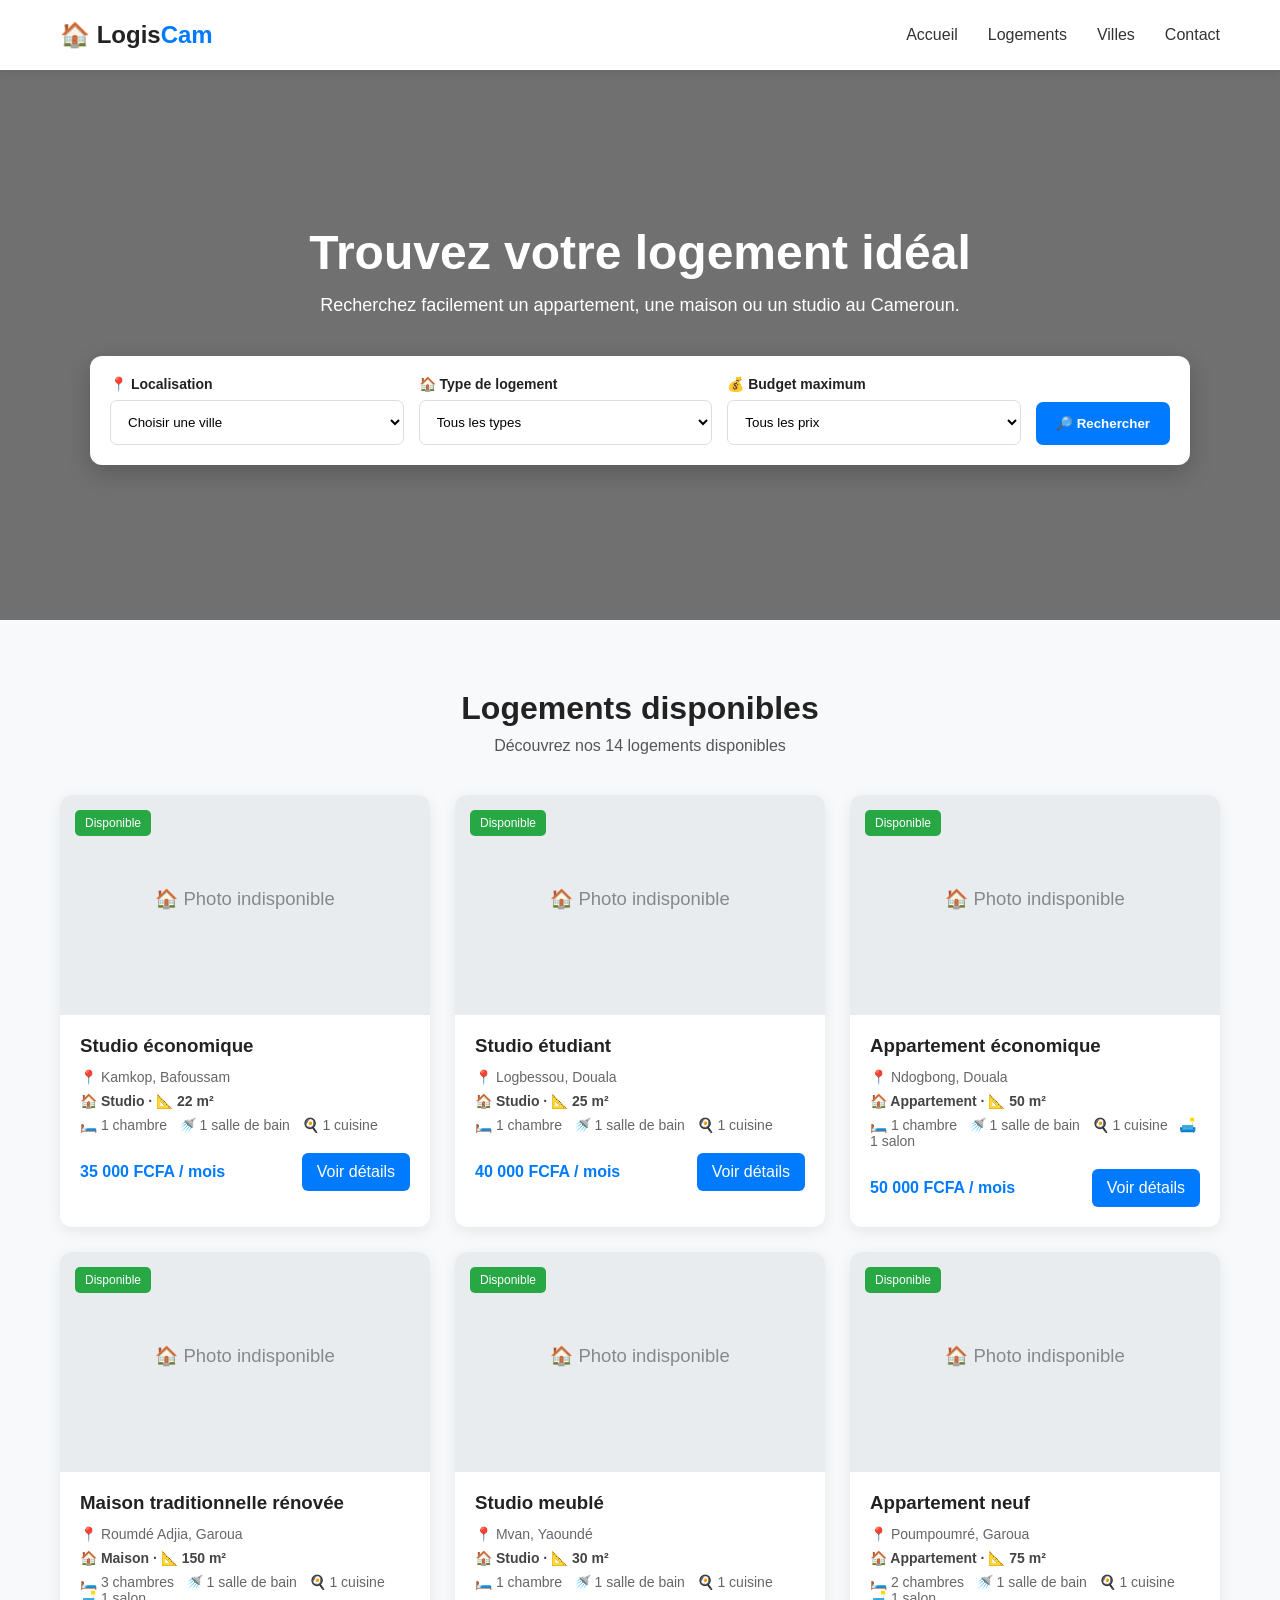
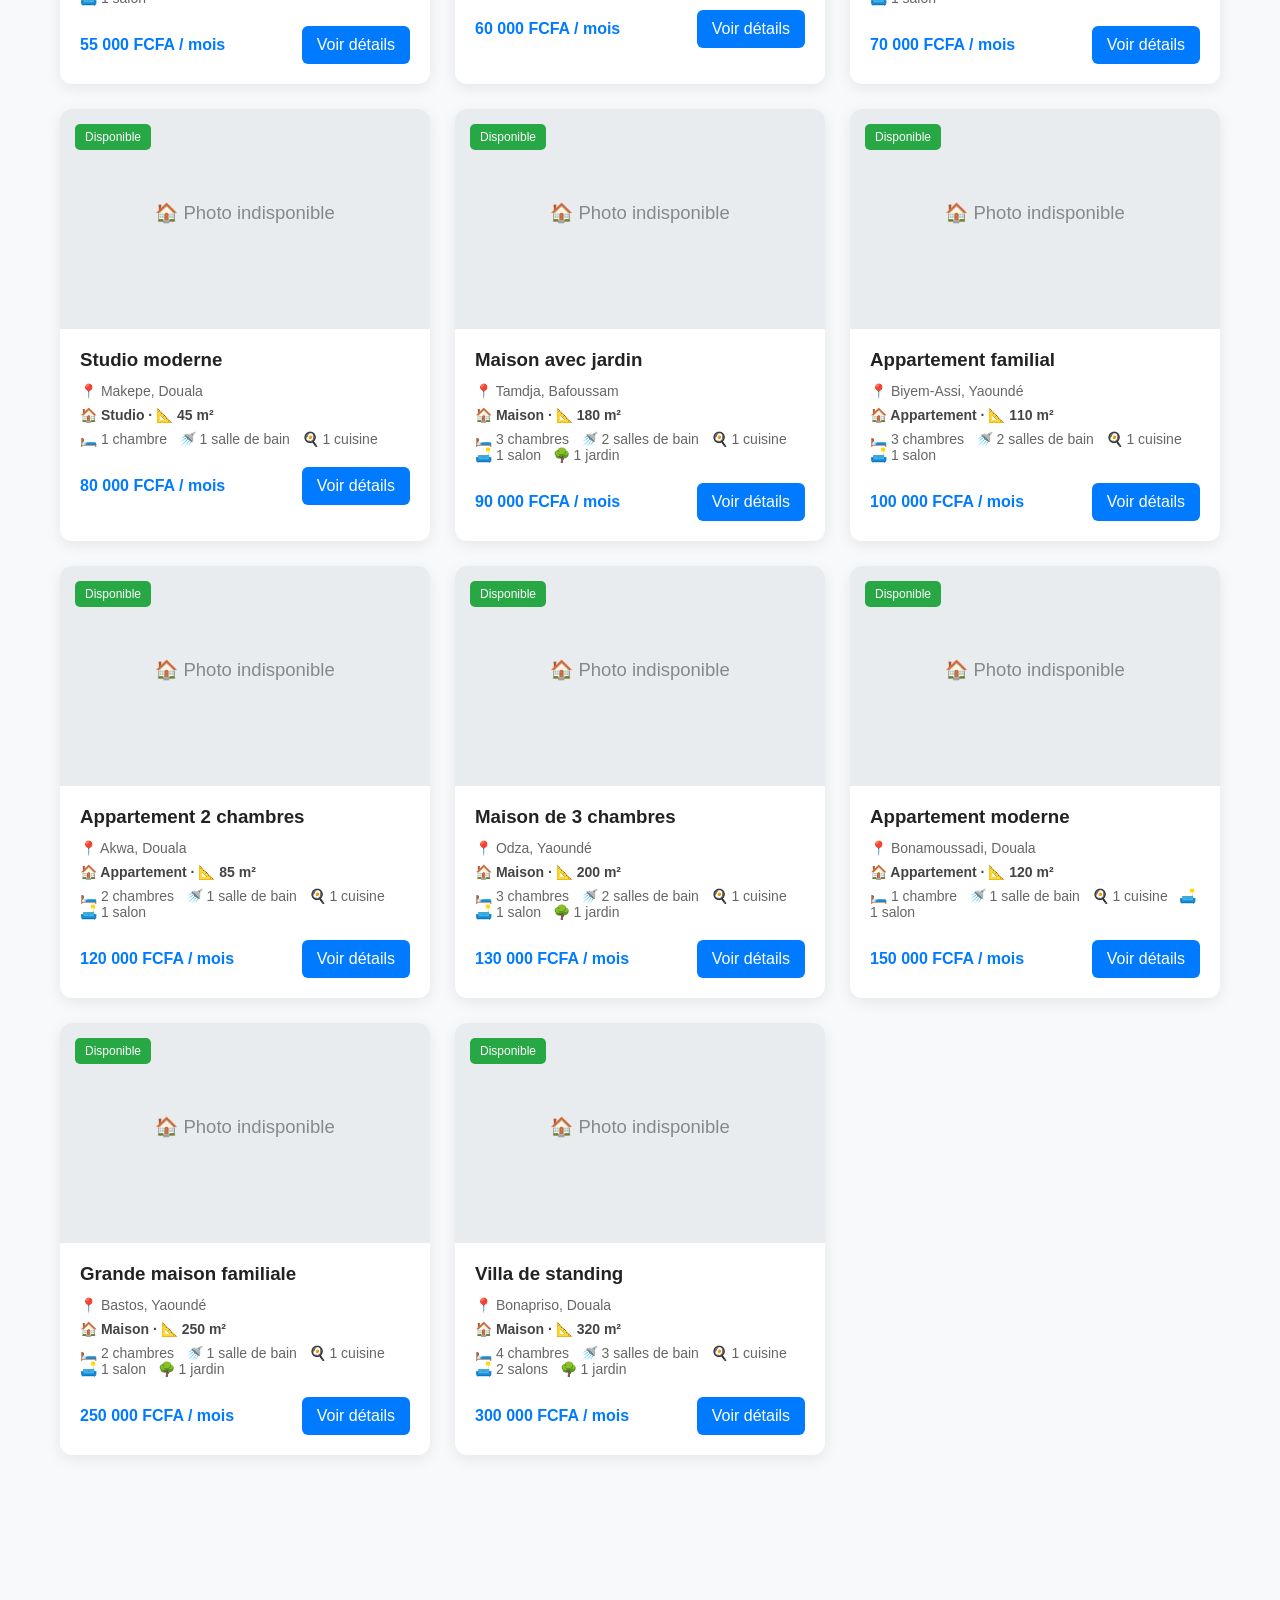
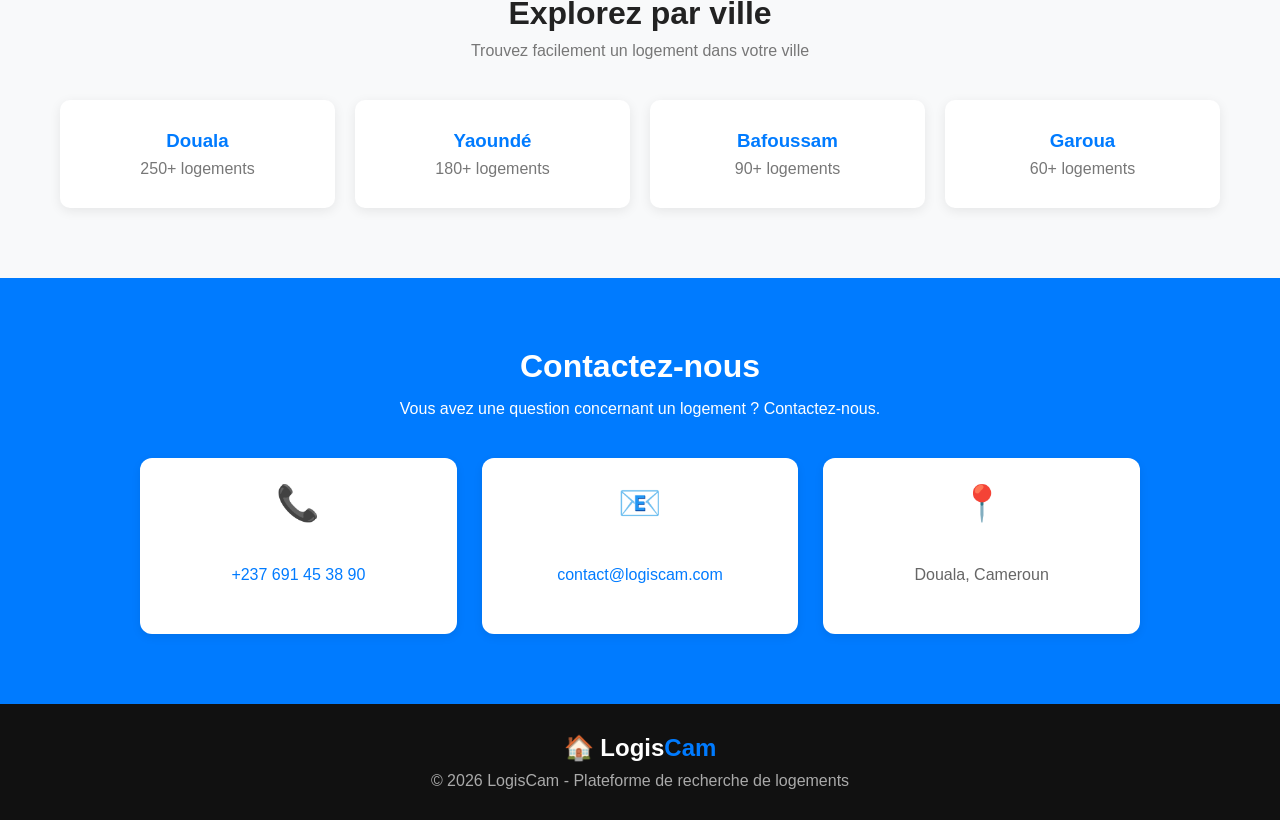
<file: index.html>
<!DOCTYPE html>
<html lang="fr">
<head>
    <meta charset="UTF-8">
    <meta name="viewport" content="width=device-width, initial-scale=1.0">
    <title>LogisCam - Recherche de logements</title>

    <link rel="stylesheet" href="style.css">
</head>

<body>

    <!-- NAVIGATION -->
    <header>
        <nav class="navbar">
            <div class="logo">🏠 Logis<span>Cam</span></div>

            <ul class="nav-links">
                <li><a href="#accueil">Accueil</a></li>
                <li><a href="#logements">Logements</a></li>
                <li><a href="#villes">Villes</a></li>
                <li><a href="#contact">Contact</a></li>
            </ul>

            <button class="menu-btn" onclick="ouvrirMenu()">☰</button>
        </nav>
    </header>
    <section class="hero" id="accueil">
        <div class="hero-content">
            <h1>Trouvez votre logement idéal</h1>
            <p>
                Recherchez facilement un appartement, une maison ou un studio
                au Cameroun.
            </p>
            <div class="search-box">

                <div class="search-field">
                    <label>📍 Localisation</label>
                    <select id="ville">
                        <option value="">Choisir une ville</option>
                        <option value="Douala">Douala</option>
                        <option value="Yaoundé">Yaoundé</option>
                        <option value="Bafoussam">Bafoussam</option>
                        <option value="Garoua">Garoua</option>
                    </select>
                </div>

                <div class="search-field">
                    <label>🏠 Type de logement</label>
                    <select id="type">
                        <option value="">Tous les types</option>
                        <option value="Appartement">Appartement</option>
                        <option value="Studio">Studio</option>
                        <option value="Maison">Maison</option>
                    </select>
                </div>

                <div class="search-field">
                    <label>💰 Budget maximum</label>
                    <select id="prix">
                        <option value="">Tous les prix</option>
                        <option value="50000">50 000 FCFA</option>
                        <option value="100000">100 000 FCFA</option>
                        <option value="150000">150 000 FCFA</option>
                        <option value="200000">200 000 FCFA</option>
                        <option value="300000">300 000 FCFA</option>
                    </select>
                </div>

                <button class="search-btn" onclick="rechercher()">
                    🔎 Rechercher
                </button>

            </div>
        </div>
    </section>
    <section class="logements" id="logements">

        <div class="section-title">
            <h2>Logements disponibles</h2>
            <p id="resultats-info">Chargement des logements...</p>
        </div>

        <div class="cards" id="cards"></div>

    </section>
    <section class="villes" id="villes">

        <div class="section-title">
            <h2>Explorez par ville</h2>
            <p>Trouvez facilement un logement dans votre ville</p>
        </div>

        <div class="ville-container">

            <div class="ville" onclick="choisirVille('Douala')">
                <h3>Douala</h3>
                <p>250+ logements</p>
            </div>

            <div class="ville" onclick="choisirVille('Yaoundé')">
                <h3>Yaoundé</h3>
                <p>180+ logements</p>
            </div>

            <div class="ville" onclick="choisirVille('Bafoussam')">
                <h3>Bafoussam</h3>
                <p>90+ logements</p>
            </div>

            <div class="ville" onclick="choisirVille('Garoua')">
                <h3>Garoua</h3>
                <p>60+ logements</p>
            </div>

        </div>
    </section>
    <section id="contact" class="contact">

    <div class="contact-container">

        <h2>Contactez-nous</h2>

        <p>
            Vous avez une question concernant un logement ?
            Contactez-nous.
        </p>

        <div class="contact-infos">

            <div class="contact-item">
                <span>📞</span>
                <div>
                    <h3>Téléphone</h3>
                    <a href="tel:+237691453890">
                        +237 691 45 38 90
                    </a>
                </div>
            </div>

            <div class="contact-item">
                <span>📧</span>
                <div>
                    <h3>Email</h3>
                    <a href="mailto:contact@logiscam.com">
                        contact@logiscam.com
                    </a>
                </div>
            </div>

            <div class="contact-item">
                <span>📍</span>
                <div>
                    <h3>Adresse</h3>
                    <p>Douala, Cameroun</p>
                </div>
            </div>

        </div>

    </div>

</section>
    <footer>
        <div class="logo">🏠 Logis<span>Cam</span></div>

        <p>
            © 2026 LogisCam - Plateforme de recherche de logements
        </p>
    </footer>


    <script src="logements.js"></script>
    <script src="script.js"></script>

</body>
</html>
</file>
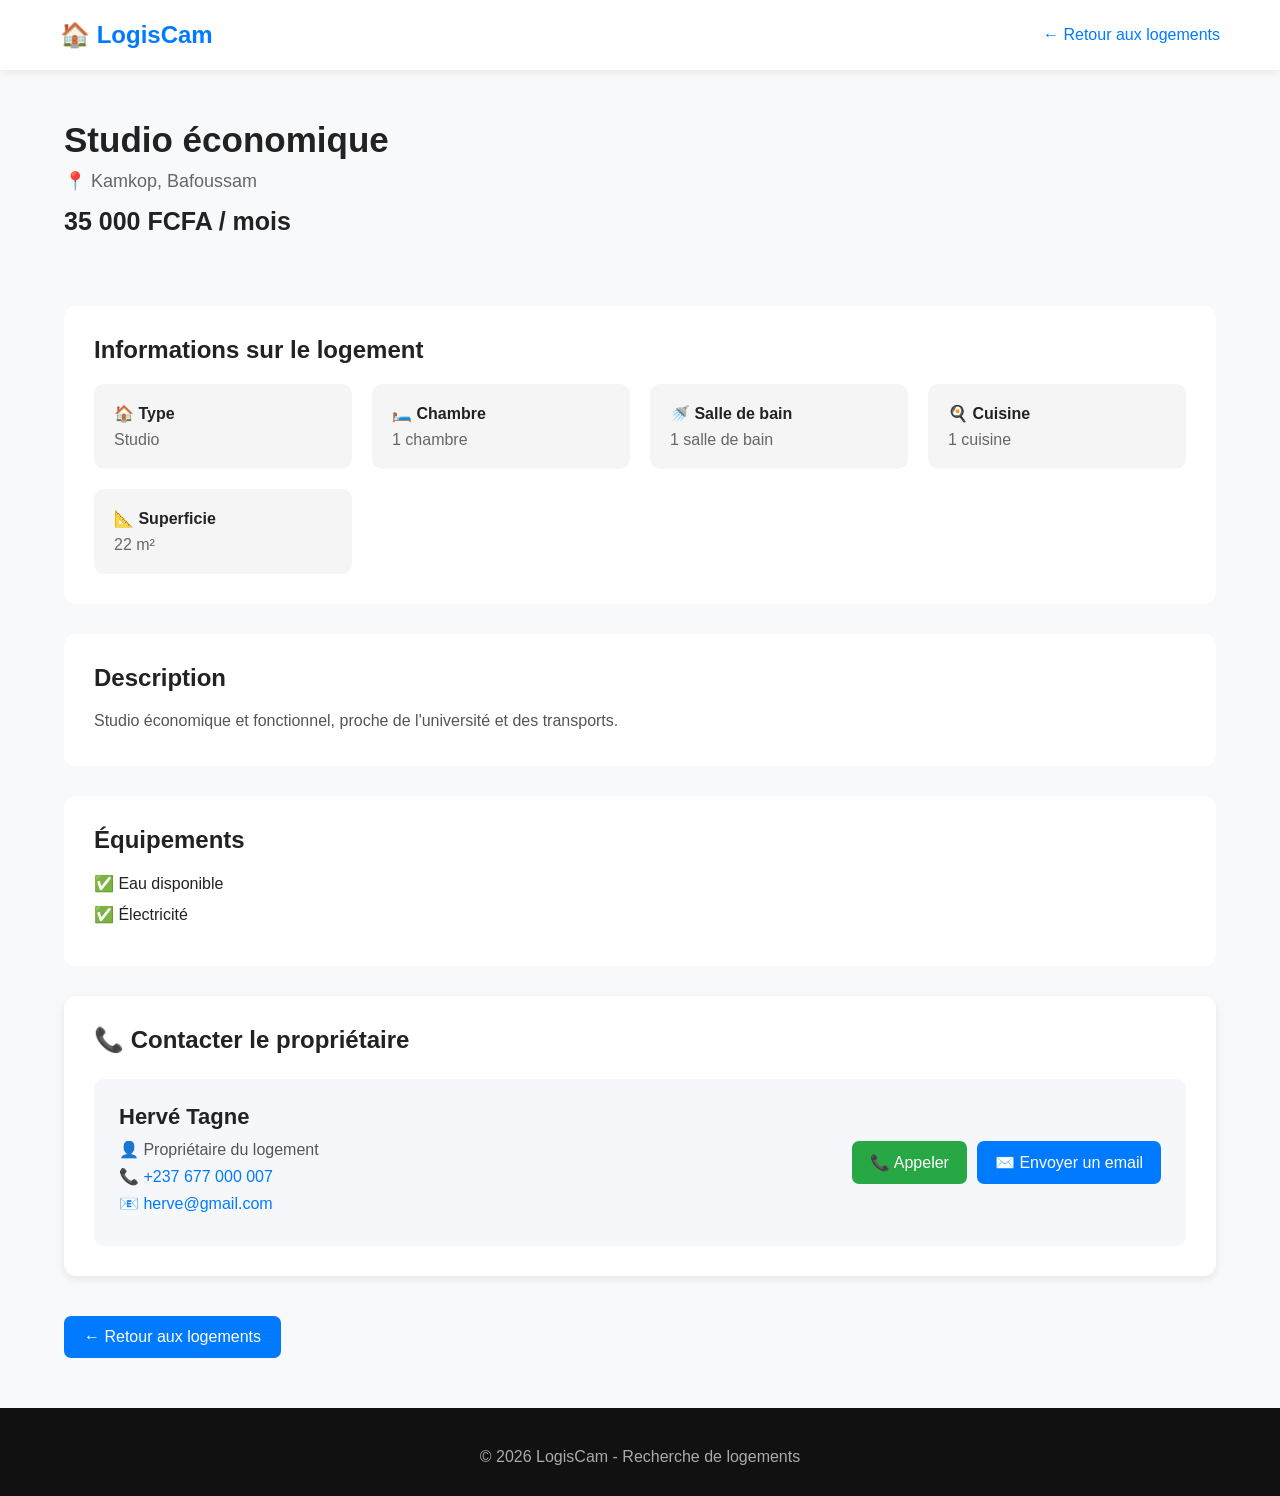
<file: details10.html>
<!DOCTYPE html>
<html lang="fr">
<head>
    <meta charset="UTF-8">
    <meta name="viewport" content="width=device-width, initial-scale=1.0">
    <title>Studio économique - LogisCam</title>
    <link rel="stylesheet" href="style.css">
</head>

<body>

<header>
    <nav class="navbar">
        <div class="logo">
            🏠 <span>LogisCam</span>
        </div>
        <a href="index.html" class="retour">← Retour aux logements</a>
    </nav>
</header>

<main class="details-page">

    <h1>Studio économique</h1>

    <p class="location">📍 Kamkop, Bafoussam</p>

    <p class="price-details">35 000 FCFA / mois</p>

    <section class="galerie">

        <div class="photo">
            <img src="https://images.unsplash.com/photo-1615874959474-d609969a20ed?q=80&w=1160&auto=format&fit=crop&ixlib=rb-4.1.0&ixid=NHwxMjA3fDA%3D" alt="🛋️ Pièce principale" onerror="this.closest('.photo').remove();">
            <p>🛋️ Pièce principale</p>
        </div>

        <div class="photo">
            <img src="https://images.unsplash.com/photo-1507089947368-19c1da9775ae?q=80&w=900&auto=format&fit=crop" alt="🍳 Coin cuisine" onerror="this.closest('.photo').remove();">
            <p>🍳 Coin cuisine</p>
        </div>

        <div class="photo">
            <img src="https://plus.unsplash.com/premium_photo-1733760125000-73fe654c3dec?q=80&w=1171&auto=format&fit=crop&ixlib=rb-4.1.0&ixid=NHwxMjA3fDA%3D" alt="🚿 Douche" onerror="this.closest('.photo').remove();">
            <p>🚿 Douche</p>
        </div>

    </section>

    <section class="informations">

        <h2>Informations sur le logement</h2>

        <div class="infos-grid">

            <div>
                <strong>🏠 Type</strong>
                <p>Studio</p>
            </div>

            <div>
                <strong>🛏️ Chambre</strong>
                <p>1 chambre</p>
            </div>

            <div>
                <strong>🚿 Salle de bain</strong>
                <p>1 salle de bain</p>
            </div>

            <div>
                <strong>🍳 Cuisine</strong>
                <p>1 cuisine</p>
            </div>

            <div>
                <strong>📐 Superficie</strong>
                <p>22 m²</p>
            </div>

        </div>

    </section>

    <section class="description">

        <h2>Description</h2>

        <p>
            Studio économique et fonctionnel, proche de l'université et des transports.
        </p>

    </section>

    <section class="equipements">

        <h2>Équipements</h2>

        <ul>
            <li>✅ Eau disponible</li>
            <li>✅ Électricité</li>
        </ul>

    </section>

    <!-- ================= CONTACT PROPRIETAIRE ================= -->

    <section class="contact-proprietaire">

        <h2>📞 Contacter le propriétaire</h2>

        <div class="proprietaire">

            <div class="proprietaire-info">

                <h3>Hervé Tagne</h3>

                <p>👤 Propriétaire du logement</p>

                <p>
                    📞
                    <a href="tel:+237677000007">+237 677 000 007</a>
                </p>

                <p>
                    📧
                    <a href="mailto:herve@gmail.com">herve@gmail.com</a>
                </p>

            </div>

            <div class="proprietaire-actions">

                <a href="tel:+237677000007" class="btn-appeler">📞 Appeler</a>

                <a href="mailto:herve@gmail.com" class="btn-email">✉️ Envoyer un email</a>

            </div>

        </div>

    </section>

    <a href="index.html" class="retour-btn">← Retour aux logements</a>

</main>

<footer>
    <p>© 2026 LogisCam - Recherche de logements</p>
</footer>

</body>
</html>
</file>
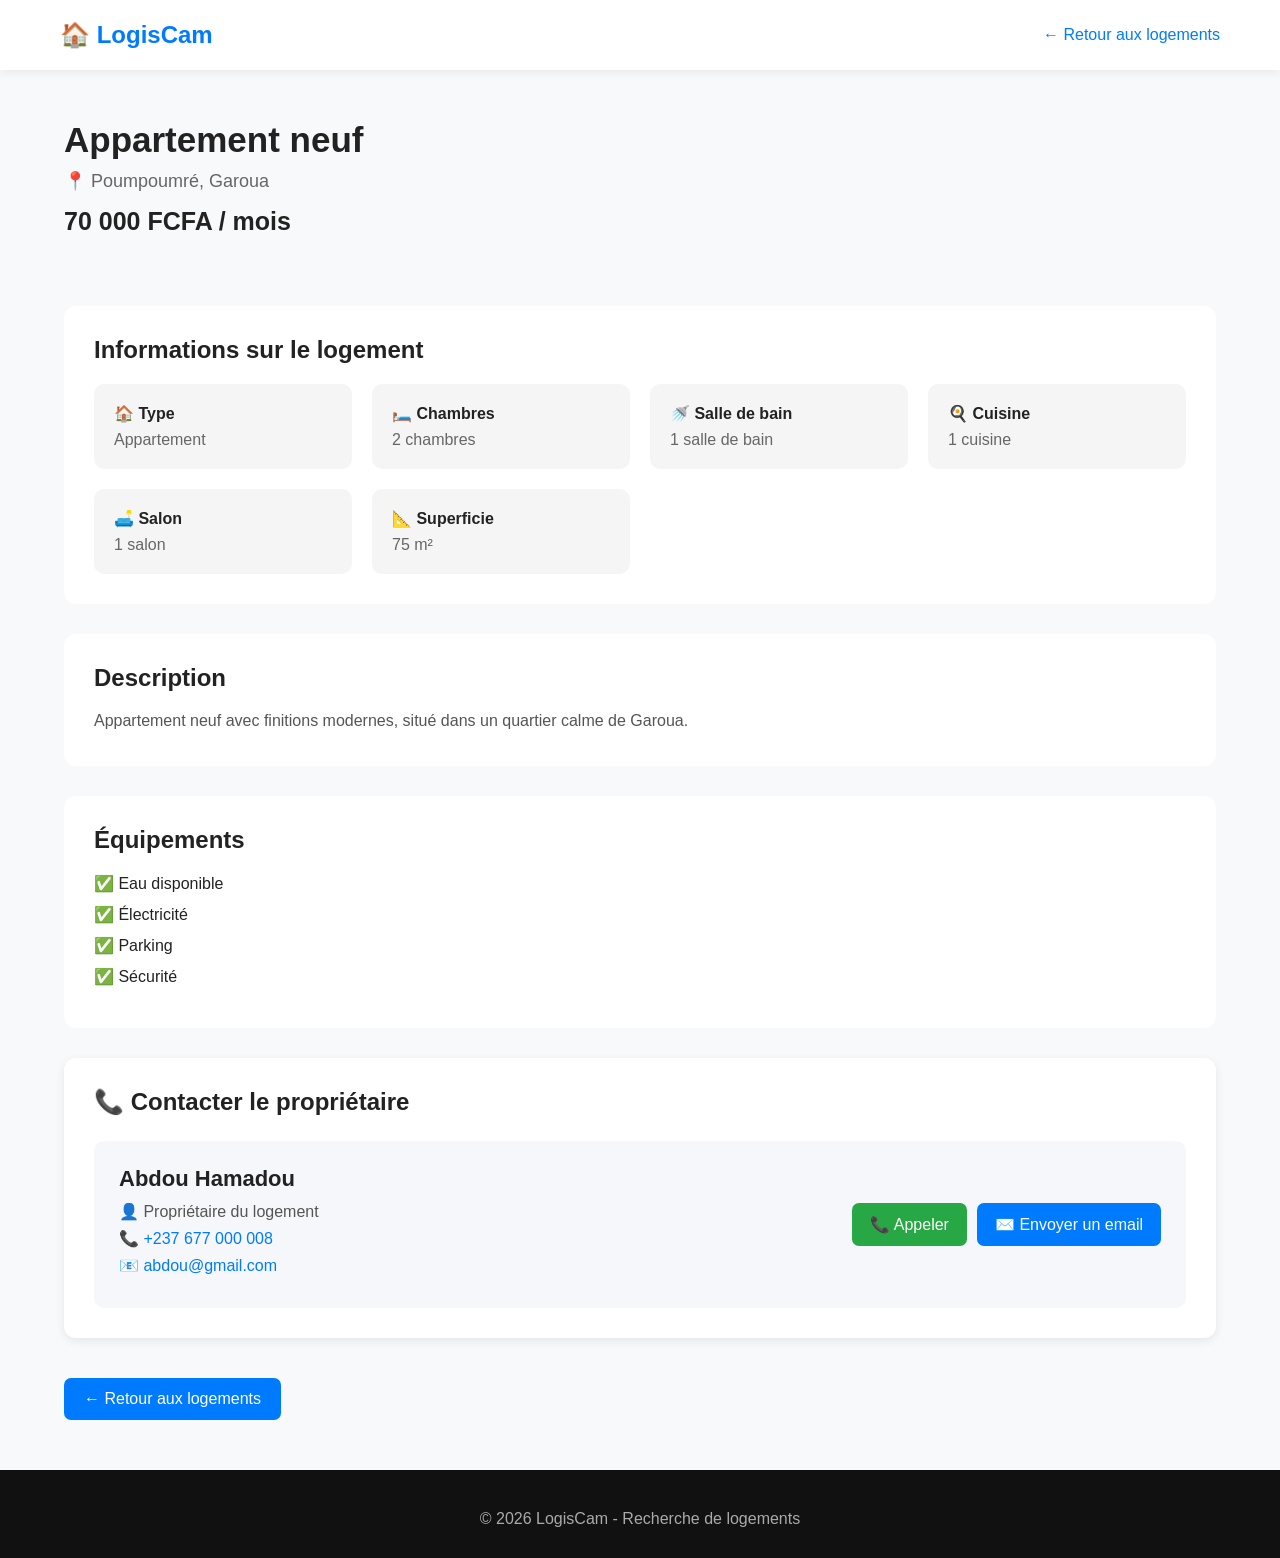
<file: details11.html>
<!DOCTYPE html>
<html lang="fr">
<head>
    <meta charset="UTF-8">
    <meta name="viewport" content="width=device-width, initial-scale=1.0">
    <title>Appartement neuf - LogisCam</title>
    <link rel="stylesheet" href="style.css">
</head>

<body>

<header>
    <nav class="navbar">
        <div class="logo">
            🏠 <span>LogisCam</span>
        </div>
        <a href="index.html" class="retour">← Retour aux logements</a>
    </nav>
</header>

<main class="details-page">

    <h1>Appartement neuf</h1>

    <p class="location">📍 Poumpoumré, Garoua</p>

    <p class="price-details">70 000 FCFA / mois</p>

    <section class="galerie">

        <div class="photo">
            <img src="https://images.unsplash.com/photo-1545324418-cc1a3fa10c00?q=80&w=900&auto=format&fit=crop" alt="🏢 Immeuble" onerror="this.closest('.photo').remove();">
            <p>🏢 Immeuble</p>
        </div>

        <div class="photo">
            <img src="https://images.unsplash.com/photo-1598928506311-c55ded91a20c?q=80&w=900&auto=format&fit=crop" alt="🛋️ Salon" onerror="this.closest('.photo').remove();">
            <p>🛋️ Salon</p>
        </div>

        <div class="photo">
            <img src="https://images.unsplash.com/photo-1556912998-c57cc6b63cd7?q=80&w=900&auto=format&fit=crop" alt="🍳 Cuisine" onerror="this.closest('.photo').remove();">
            <p>🍳 Cuisine</p>
        </div>

        <div class="photo">
            <img src="https://images.unsplash.com/photo-1617098474202-0d0d7f60c56b?q=80&w=1160&auto=format&fit=crop&ixlib=rb-4.1.0&ixid=NHwxMjA3fDA%3D" alt="🛏️ Chambre" onerror="this.closest('.photo').remove();">
            <p>🛏️ Chambre 1</p>
        </div>
        <div class="photo">
            <img src="https://images.unsplash.com/photo-1571508601891-ca5e7a713859?q=80&w=1170&auto=format&fit=crop&ixlib=rb-4.1.0&ixid=NHwxMjA3fDA%3D" alt="🛏️ Chambre" onerror="this.closest('.photo').remove();">
            <p>🛏️ Chambre 2</p>
        </div>
        <div class="photo">
            <img src="https://images.unsplash.com/photo-1696987007764-7f8b85dd3033?q=80&w=1171&auto=format&fit=crop&ixlib=rb-4.1.0&ixid=NHwxMjA3fDA%3D" alt="Salle de bain" onerror="this.closest('.photo').remove();">
            <p>🚿 Salle de bain</p>
        </div>

    </section>

    <section class="informations">

        <h2>Informations sur le logement</h2>

        <div class="infos-grid">

            <div>
                <strong>🏠 Type</strong>
                <p>Appartement</p>
            </div>

            <div>
                <strong>🛏️ Chambres</strong>
                <p>2 chambres</p>
            </div>

            <div>
                <strong>🚿 Salle de bain</strong>
                <p>1 salle de bain</p>
            </div>

            <div>
                <strong>🍳 Cuisine</strong>
                <p>1 cuisine</p>
            </div>

            <div>
                <strong>🛋️ Salon</strong>
                <p>1 salon</p>
            </div>

            <div>
                <strong>📐 Superficie</strong>
                <p>75 m²</p>
            </div>

        </div>

    </section>

    <section class="description">

        <h2>Description</h2>

        <p>
            Appartement neuf avec finitions modernes, situé dans un quartier calme de Garoua.
        </p>

    </section>

    <section class="equipements">

        <h2>Équipements</h2>

        <ul>
            <li>✅ Eau disponible</li>
            <li>✅ Électricité</li>
            <li>✅ Parking</li>
            <li>✅ Sécurité</li>
        </ul>

    </section>

    <!-- ================= CONTACT PROPRIETAIRE ================= -->

    <section class="contact-proprietaire">

        <h2>📞 Contacter le propriétaire</h2>

        <div class="proprietaire">

            <div class="proprietaire-info">

                <h3>Abdou Hamadou</h3>

                <p>👤 Propriétaire du logement</p>

                <p>
                    📞
                    <a href="tel:+237677000008">+237 677 000 008</a>
                </p>

                <p>
                    📧
                    <a href="mailto:abdou@gmail.com">abdou@gmail.com</a>
                </p>

            </div>

            <div class="proprietaire-actions">

                <a href="tel:+237677000008" class="btn-appeler">📞 Appeler</a>

                <a href="mailto:abdou@gmail.com" class="btn-email">✉️ Envoyer un email</a>

            </div>

        </div>

    </section>

    <a href="index.html" class="retour-btn">← Retour aux logements</a>

</main>

<footer>
    <p>© 2026 LogisCam - Recherche de logements</p>
</footer>

</body>
</html>
</file>
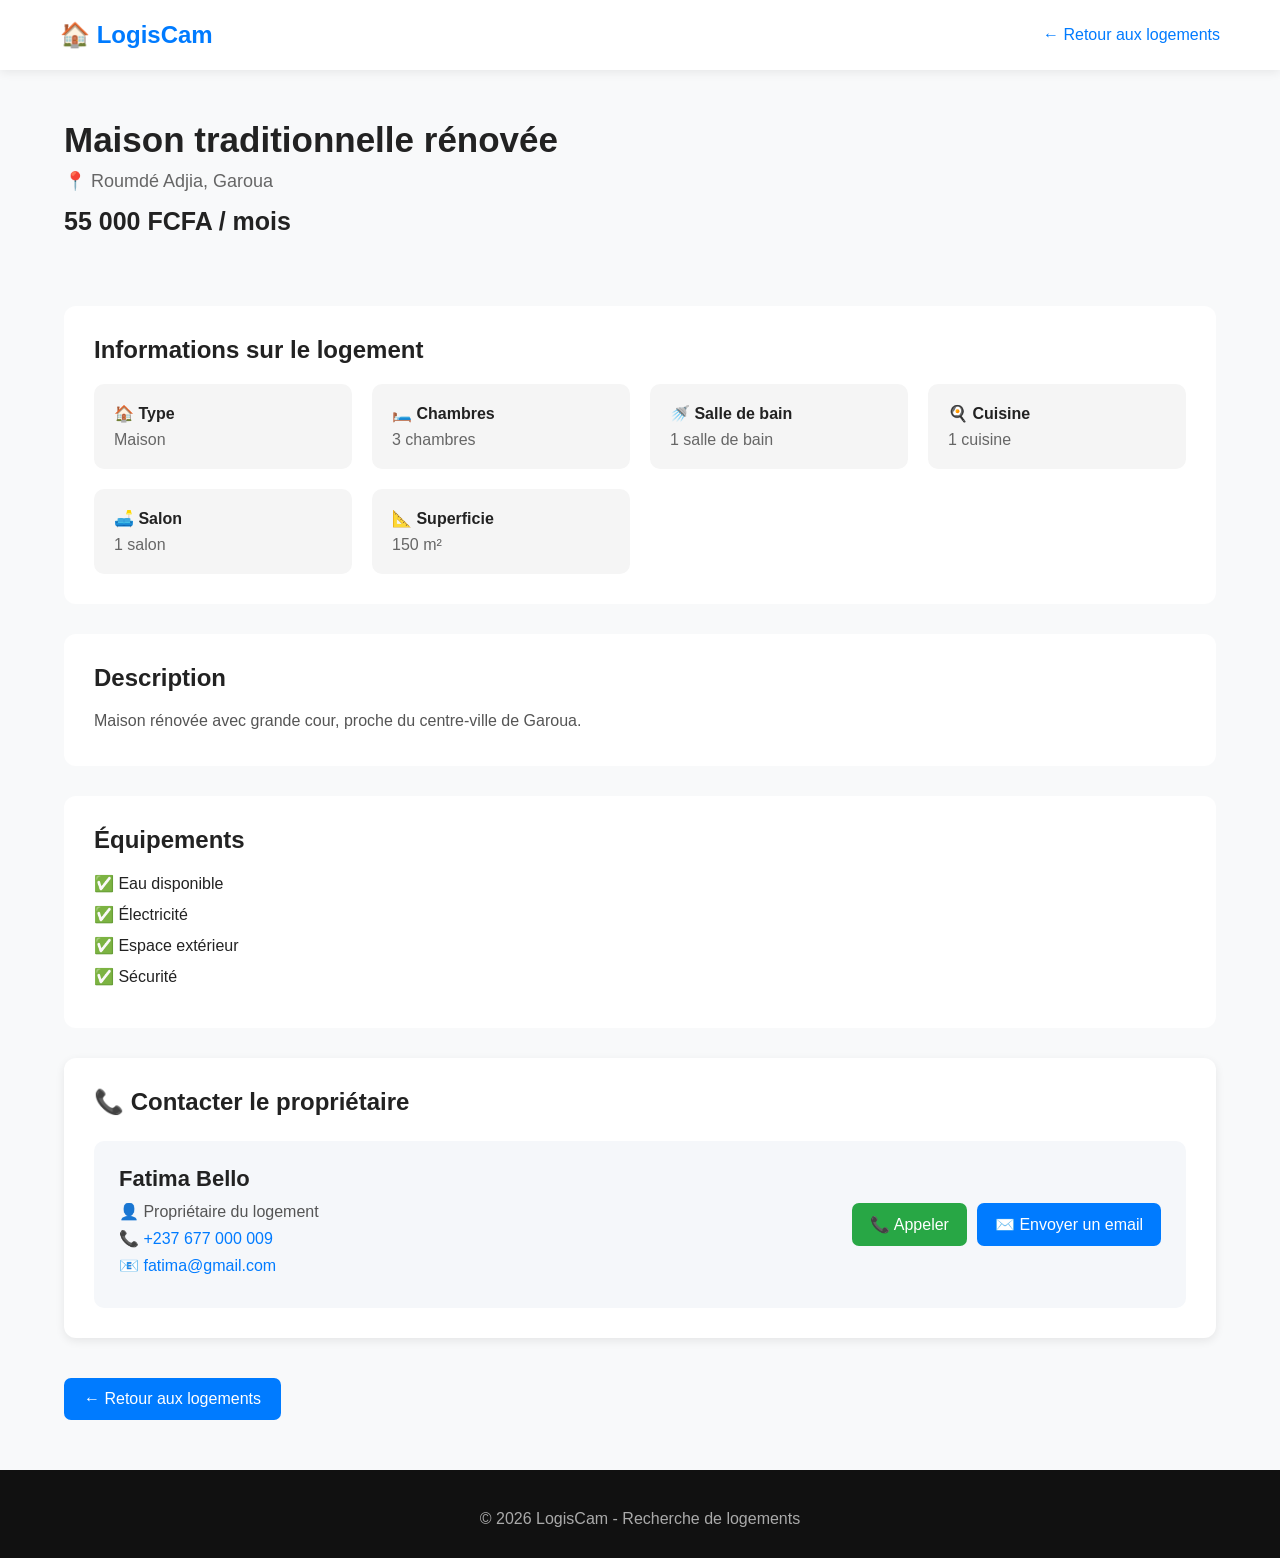
<file: details12.html>
<!DOCTYPE html>
<html lang="fr">
<head>
    <meta charset="UTF-8">
    <meta name="viewport" content="width=device-width, initial-scale=1.0">
    <title>Maison traditionnelle rénovée - LogisCam</title>
    <link rel="stylesheet" href="style.css">
</head>

<body>

<header>
    <nav class="navbar">
        <div class="logo">
            🏠 <span>LogisCam</span>
        </div>
        <a href="index.html" class="retour">← Retour aux logements</a>
    </nav>
</header>

<main class="details-page">

    <h1>Maison traditionnelle rénovée</h1>

    <p class="location">📍 Roumdé Adjia, Garoua</p>

    <p class="price-details">55 000 FCFA / mois</p>

    <section class="galerie">

        <div class="photo">
            <img src="https://images.unsplash.com/photo-1568605114967-8130f3a36994?q=80&w=900&auto=format&fit=crop" alt="🏡 Façade de la maison" onerror="this.closest('.photo').remove();">
            <p>🏡 Façade de la maison</p>
        </div>

        <div class="photo">
            <img src="https://images.unsplash.com/photo-1585320806297-9794b3e4eeae?q=80&w=900&auto=format&fit=crop" alt="🌿 Cour" onerror="this.closest('.photo').remove();">
            <p>🌿 Cour</p>
        </div>

        <div class="photo">
            <img src="https://plus.unsplash.com/premium_photo-1661963216497-e51e1ee237b6?q=80&w=1074&auto=format&fit=crop&ixlib=rb-4.1.0&ixid=NHwxMjA3fDA%3D" alt="🛋️ Salon" onerror="this.closest('.photo').remove();">
            <p>🛋️ Salon</p>
        </div>

        <div class="photo">
            <img src="https://images.unsplash.com/photo-1583845112239-97ef1341b271?w=1000&auto=format&fit=crop&q=60&ixlib=rb-4.1.0&ixid=NHwxMjA3fDA%3D" alt="🍳 Cuisine" onerror="this.closest('.photo').remove();">
            <p>🍳 Cuisine</p>
        </div>

        <div class="photo">
            <img src="https://plus.unsplash.com/premium_photo-1661884238187-1c274b3c3413?w=1000&auto=format&fit=crop&q=60&ixlib=rb-4.1.0&ixid=NHwxMjA3fDA%3D" alt="🛏️ Chambre" onerror="this.closest('.photo').remove();">
            <p>🛏️ Chambre 1</p>
        </div>
        <div class="photo">
            <img src="https://plus.unsplash.com/premium_photo-1661876306620-f2f2989f8f8b?q=80&w=1084&auto=format&fit=crop&ixlib=rb-4.1.0&ixid=NHwxMjA3fDA%3D" alt="🛏️ Chambre" onerror="this.closest('.photo').remove();">
            <p>🛏️ Chambre 2</p>
        </div>
        <div class="photo">
            <img src="https://plus.unsplash.com/premium_photo-1661874810454-4405e764b706?q=80&w=1223&auto=format&fit=crop&ixlib=rb-4.1.0&ixid=NHwxMjA3fDA%3D" alt="🛏️ Chambre" onerror="this.closest('.photo').remove();">
            <p>🛏️ Chambre 3</p>
        </div>
        <div class="photo">
            <img src="https://images.unsplash.com/photo-1723258339959-61093d7d86d3?q=80&w=1170&auto=format&fit=crop&ixlib=rb-4.1.0&ixid=NHwxMjA3fDA%3D" alt="Salle de bain" onerror="this.closest('.photo').remove();">
            <p>🚿 Douche</p>
        </div>

    </section>

    <section class="informations">

        <h2>Informations sur le logement</h2>

        <div class="infos-grid">

            <div>
                <strong>🏠 Type</strong>
                <p>Maison</p>
            </div>

            <div>
                <strong>🛏️ Chambres</strong>
                <p>3 chambres</p>
            </div>

            <div>
                <strong>🚿 Salle de bain</strong>
                <p>1 salle de bain</p>
            </div>

            <div>
                <strong>🍳 Cuisine</strong>
                <p>1 cuisine</p>
            </div>

            <div>
                <strong>🛋️ Salon</strong>
                <p>1 salon</p>
            </div>

            <div>
                <strong>📐 Superficie</strong>
                <p>150 m²</p>
            </div>

        </div>

    </section>

    <section class="description">

        <h2>Description</h2>

        <p>
            Maison rénovée avec grande cour, proche du centre-ville de Garoua.
        </p>

    </section>

    <section class="equipements">

        <h2>Équipements</h2>

        <ul>
            <li>✅ Eau disponible</li>
            <li>✅ Électricité</li>
            <li>✅ Espace extérieur</li>
            <li>✅ Sécurité</li>
        </ul>

    </section>

    <!-- ================= CONTACT PROPRIETAIRE ================= -->

    <section class="contact-proprietaire">

        <h2>📞 Contacter le propriétaire</h2>

        <div class="proprietaire">

            <div class="proprietaire-info">

                <h3>Fatima Bello</h3>

                <p>👤 Propriétaire du logement</p>

                <p>
                    📞
                    <a href="tel:+237677000009">+237 677 000 009</a>
                </p>

                <p>
                    📧
                    <a href="mailto:fatima@gmail.com">fatima@gmail.com</a>
                </p>

            </div>

            <div class="proprietaire-actions">

                <a href="tel:+237677000009" class="btn-appeler">📞 Appeler</a>

                <a href="mailto:fatima@gmail.com" class="btn-email">✉️ Envoyer un email</a>

            </div>

        </div>

    </section>

    <a href="index.html" class="retour-btn">← Retour aux logements</a>

</main>

<footer>
    <p>© 2026 LogisCam - Recherche de logements</p>
</footer>

</body>
</html>
</file>
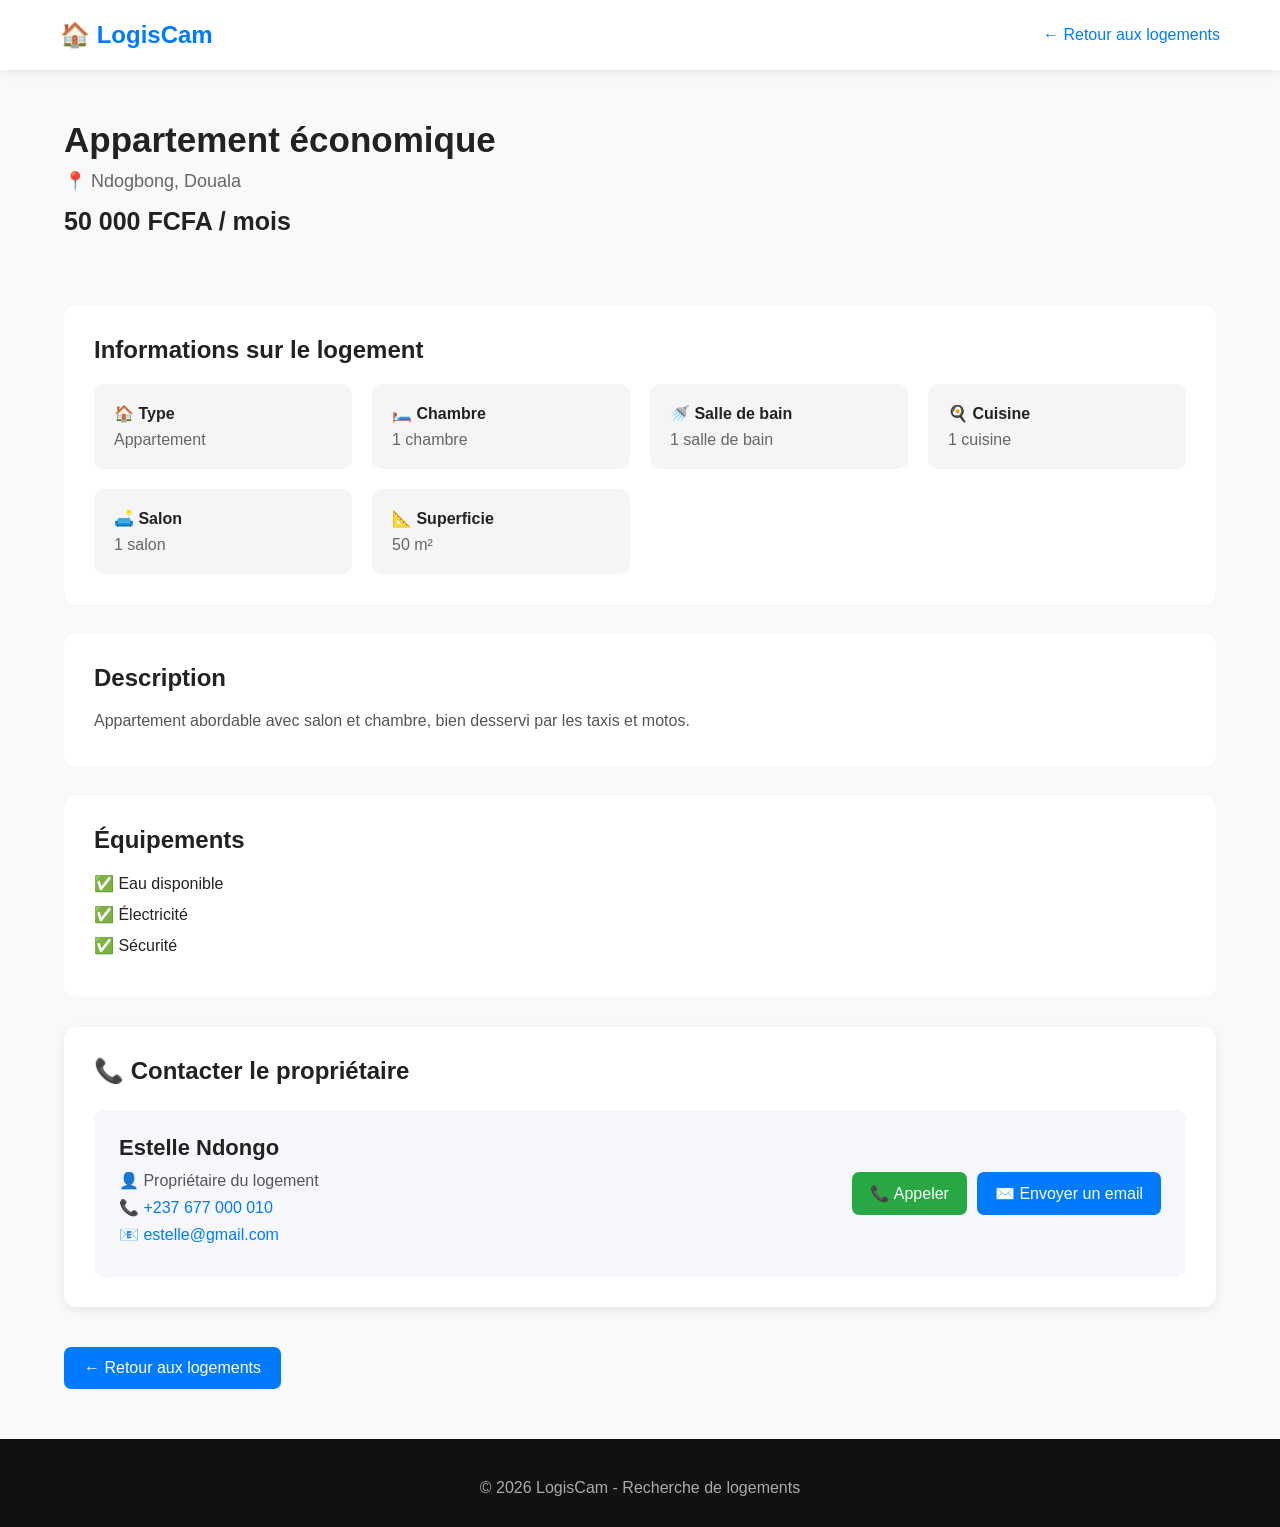
<file: details13.html>
<!DOCTYPE html>
<html lang="fr">
<head>
    <meta charset="UTF-8">
    <meta name="viewport" content="width=device-width, initial-scale=1.0">
    <title>Appartement économique - LogisCam</title>
    <link rel="stylesheet" href="style.css">
</head>

<body>

<header>
    <nav class="navbar">
        <div class="logo">
            🏠 <span>LogisCam</span>
        </div>
        <a href="index.html" class="retour">← Retour aux logements</a>
    </nav>
</header>

<main class="details-page">

    <h1>Appartement économique</h1>

    <p class="location">📍 Ndogbong, Douala</p>

    <p class="price-details">50 000 FCFA / mois</p>

    <section class="galerie">

        <div class="photo">
            <img src="https://images.unsplash.com/photo-1505691938895-1758d7feb511?q=80&w=900&auto=format&fit=crop" alt="🛋️ Salon" onerror="this.closest('.photo').remove();">
            <p>🛋️ Salon</p>
        </div>

        <div class="photo">
            <img src="https://images.unsplash.com/photo-1600489000022-c2086d79f9d4?q=80&w=900&auto=format&fit=crop" alt="🍳 Cuisine" onerror="this.closest('.photo').remove();">
            <p>🍳 Cuisine</p>
        </div>

        <div class="photo">
            <img src="https://images.unsplash.com/photo-1560185127-6ed189bf02f4?q=80&w=900&auto=format&fit=crop" alt="🛏️ Chambre" onerror="this.closest('.photo').remove();">
            <p>🛏️ Chambre</p>
        </div>

    </section>

    <section class="informations">

        <h2>Informations sur le logement</h2>

        <div class="infos-grid">

            <div>
                <strong>🏠 Type</strong>
                <p>Appartement</p>
            </div>

            <div>
                <strong>🛏️ Chambre</strong>
                <p>1 chambre</p>
            </div>

            <div>
                <strong>🚿 Salle de bain</strong>
                <p>1 salle de bain</p>
            </div>

            <div>
                <strong>🍳 Cuisine</strong>
                <p>1 cuisine</p>
            </div>

            <div>
                <strong>🛋️ Salon</strong>
                <p>1 salon</p>
            </div>

            <div>
                <strong>📐 Superficie</strong>
                <p>50 m²</p>
            </div>

        </div>

    </section>

    <section class="description">

        <h2>Description</h2>

        <p>
            Appartement abordable avec salon et chambre, bien desservi par les taxis et motos.
        </p>

    </section>

    <section class="equipements">

        <h2>Équipements</h2>

        <ul>
            <li>✅ Eau disponible</li>
            <li>✅ Électricité</li>
            <li>✅ Sécurité</li>
        </ul>

    </section>

    <!-- ================= CONTACT PROPRIETAIRE ================= -->

    <section class="contact-proprietaire">

        <h2>📞 Contacter le propriétaire</h2>

        <div class="proprietaire">

            <div class="proprietaire-info">

                <h3>Estelle Ndongo</h3>

                <p>👤 Propriétaire du logement</p>

                <p>
                    📞
                    <a href="tel:+237677000010">+237 677 000 010</a>
                </p>

                <p>
                    📧
                    <a href="mailto:estelle@gmail.com">estelle@gmail.com</a>
                </p>

            </div>

            <div class="proprietaire-actions">

                <a href="tel:+237677000010" class="btn-appeler">📞 Appeler</a>

                <a href="mailto:estelle@gmail.com" class="btn-email">✉️ Envoyer un email</a>

            </div>

        </div>

    </section>

    <a href="index.html" class="retour-btn">← Retour aux logements</a>

</main>

<footer>
    <p>© 2026 LogisCam - Recherche de logements</p>
</footer>

</body>
</html>
</file>
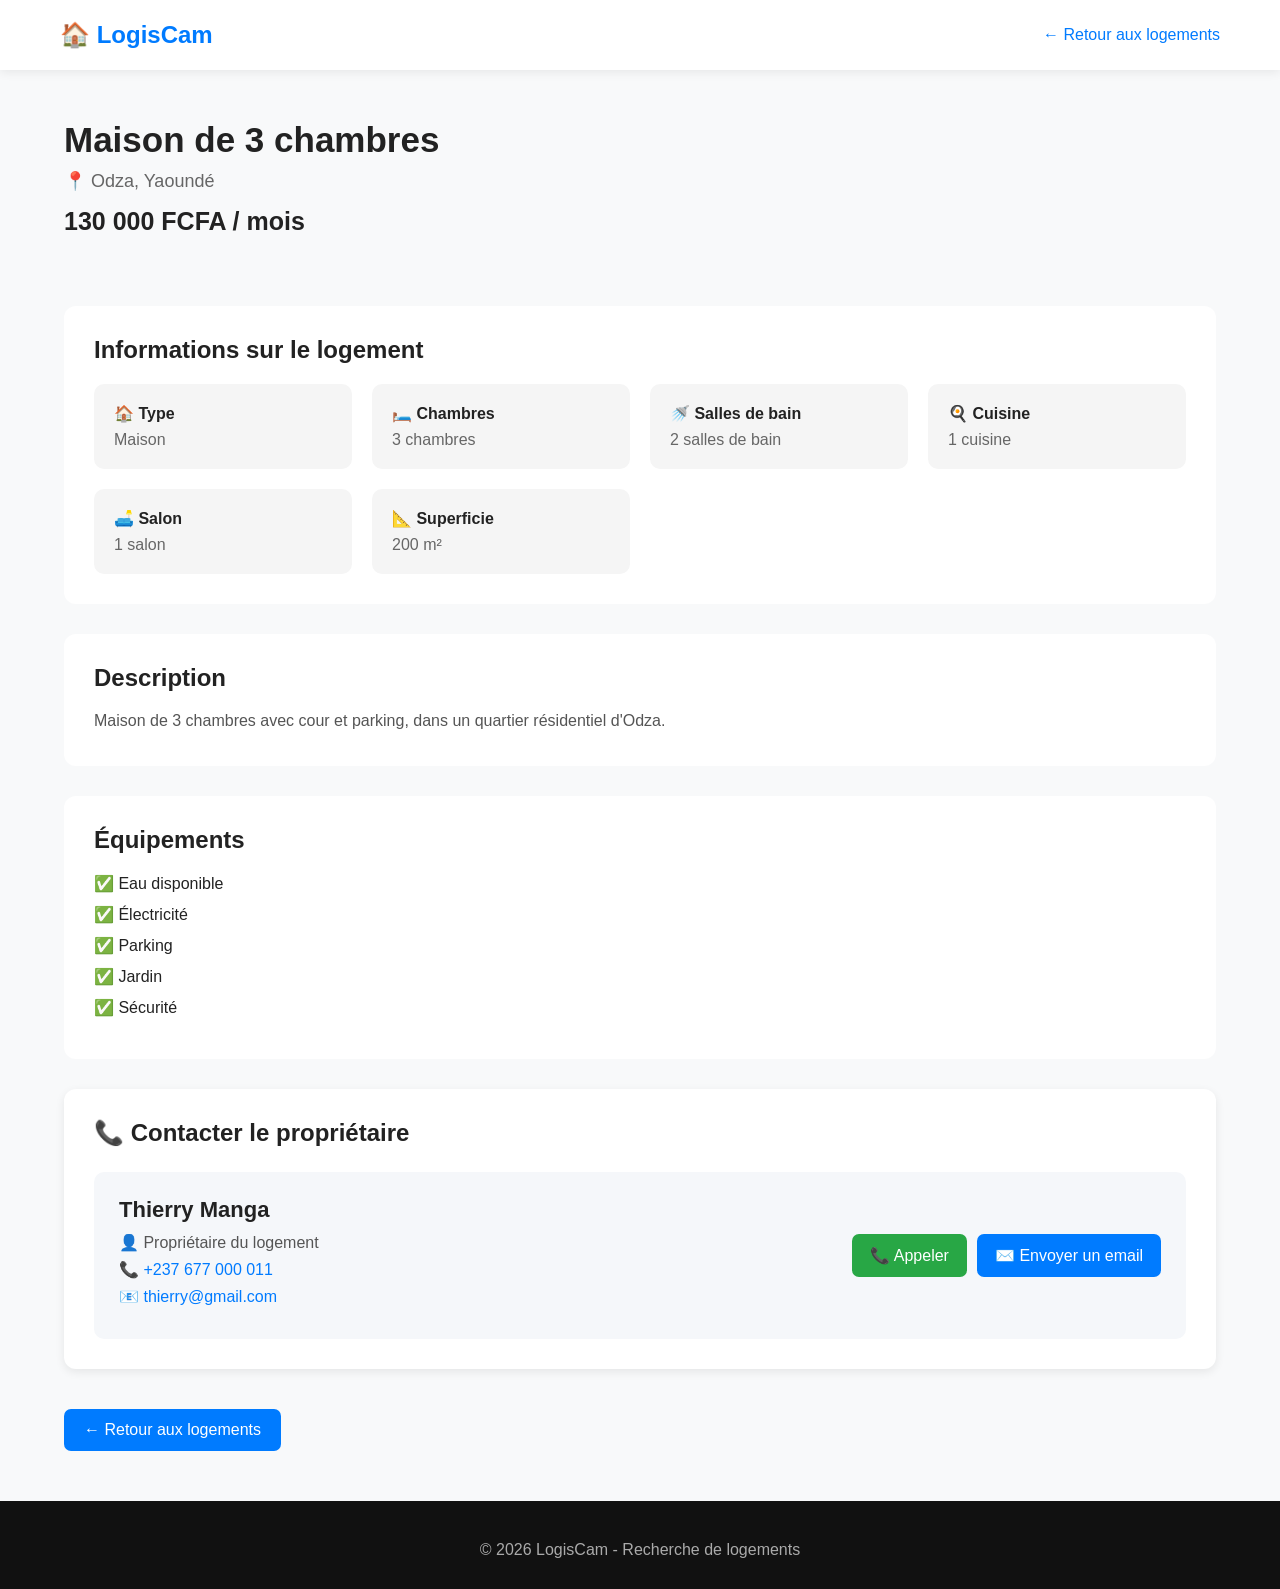
<file: details14.html>
<!DOCTYPE html>
<html lang="fr">
<head>
    <meta charset="UTF-8">
    <meta name="viewport" content="width=device-width, initial-scale=1.0">
    <title>Maison de 3 chambres - LogisCam</title>
    <link rel="stylesheet" href="style.css">
</head>

<body>

<header>
    <nav class="navbar">
        <div class="logo">
            🏠 <span>LogisCam</span>
        </div>
        <a href="index.html" class="retour">← Retour aux logements</a>
    </nav>
</header>

<main class="details-page">

    <h1>Maison de 3 chambres</h1>

    <p class="location">📍 Odza, Yaoundé</p>

    <p class="price-details">130 000 FCFA / mois</p>

    <section class="galerie">

        <div class="photo">
            <img src="https://images.unsplash.com/photo-1570129477492-45c003edd2be?q=80&w=900&auto=format&fit=crop" alt="🏡 Façade de la maison" onerror="this.closest('.photo').remove();">
            <p>🏡 Façade de la maison</p>
        </div>

        <div class="photo">
            <img src="https://images.unsplash.com/photo-1600573472550-8090b5e0745e?q=80&w=900&auto=format&fit=crop" alt="🌿 Cour et parking" onerror="this.closest('.photo').remove();">
            <p>🌿 Cour et parking</p>
        </div>

        <div class="photo">
            <img src="https://images.unsplash.com/photo-1616486338812-3dadae4b4ace?q=80&w=900&auto=format&fit=crop" alt="🛋️ Salon" onerror="this.closest('.photo').remove();">
            <p>🛋️ Salon</p>
        </div>

        <div class="photo">
            <img src="https://images.unsplash.com/photo-1600210492486-724fe5c67fb0?q=80&w=900&auto=format&fit=crop" alt="🛏️ Intérieur" onerror="this.closest('.photo').remove();">
            <p>🛏️ Intérieur</p>
        </div>
        <div class="photo">
            <img src="https://images.unsplash.com/photo-1766928210452-2470f91bae26?q=80&w=1032&auto=format&fit=crop&ixlib=rb-4.1.0&ixid=NHwxMjA3fDA%3D" alt="🛏️ Chambre" onerror="this.closest('.photo').remove();">
            <p>🛏️ Chambre 1</p>
        </div>
        <div class="photo">
            <img src="https://images.unsplash.com/photo-1653974124164-a7addbad7678?q=80&w=1032&auto=format&fit=crop&ixlib=rb-4.1.0&ixid=NHwxMjA3fDA%3D" alt="🛏️ Chambre" onerror="this.closest('.photo').remove();">
            <p>🛏️ Chambre 2</p>
        </div>
        <div class="photo">
            <img src="https://plus.unsplash.com/premium_photo-1746471641309-eb67bd7533bf?q=80&w=1032&auto=format&fit=crop&ixlib=rb-4.1.0&ixid=NHwxMjA3fDA%3D" alt="🛏️ Chambre" onerror="this.closest('.photo').remove();">
            <p>🛏️ Chambre 3</p>
        </div>
        <div class="photo">
            <img src="https://plus.unsplash.com/premium_photo-1733514432878-6b37d15df62a?q=80&w=1171&auto=format&fit=crop&ixlib=rb-4.1.0&ixid=NHwxMjA3fDA%3D" alt="Salle de bain" onerror="this.closest('.photo').remove();">
            <p>🚿 Douche 1</p>
        </div>
        <div class="photo">
            <img src="https://images.unsplash.com/photo-1771372012124-f7696f374a5a?q=80&w=1170&auto=format&fit=crop&ixlib=rb-4.1.0&ixid=NHwxMjA3fDA%3D" alt="Salle de bain" onerror="this.closest('.photo').remove();">
            <p>🚿 Douche 2</p>
        </div>


    </section>

    <section class="informations">

        <h2>Informations sur le logement</h2>

        <div class="infos-grid">

            <div>
                <strong>🏠 Type</strong>
                <p>Maison</p>
            </div>

            <div>
                <strong>🛏️ Chambres</strong>
                <p>3 chambres</p>
            </div>

            <div>
                <strong>🚿 Salles de bain</strong>
                <p>2 salles de bain</p>
            </div>

            <div>
                <strong>🍳 Cuisine</strong>
                <p>1 cuisine</p>
            </div>

            <div>
                <strong>🛋️ Salon</strong>
                <p>1 salon</p>
            </div>

            <div>
                <strong>📐 Superficie</strong>
                <p>200 m²</p>
            </div>

        </div>

    </section>

    <section class="description">

        <h2>Description</h2>

        <p>
            Maison de 3 chambres avec cour et parking, dans un quartier résidentiel d'Odza.
        </p>

    </section>

    <section class="equipements">

        <h2>Équipements</h2>

        <ul>
            <li>✅ Eau disponible</li>
            <li>✅ Électricité</li>
            <li>✅ Parking</li>
            <li>✅ Jardin</li>
            <li>✅ Sécurité</li>
        </ul>

    </section>

    <!-- ================= CONTACT PROPRIETAIRE ================= -->

    <section class="contact-proprietaire">

        <h2>📞 Contacter le propriétaire</h2>

        <div class="proprietaire">

            <div class="proprietaire-info">

                <h3>Thierry Manga</h3>

                <p>👤 Propriétaire du logement</p>

                <p>
                    📞
                    <a href="tel:+237677000011">+237 677 000 011</a>
                </p>

                <p>
                    📧
                    <a href="mailto:thierry@gmail.com">thierry@gmail.com</a>
                </p>

            </div>

            <div class="proprietaire-actions">

                <a href="tel:+237677000011" class="btn-appeler">📞 Appeler</a>

                <a href="mailto:thierry@gmail.com" class="btn-email">✉️ Envoyer un email</a>

            </div>

        </div>

    </section>

    <a href="index.html" class="retour-btn">← Retour aux logements</a>

</main>

<footer>
    <p>© 2026 LogisCam - Recherche de logements</p>
</footer>

</body>
</html>
</file>
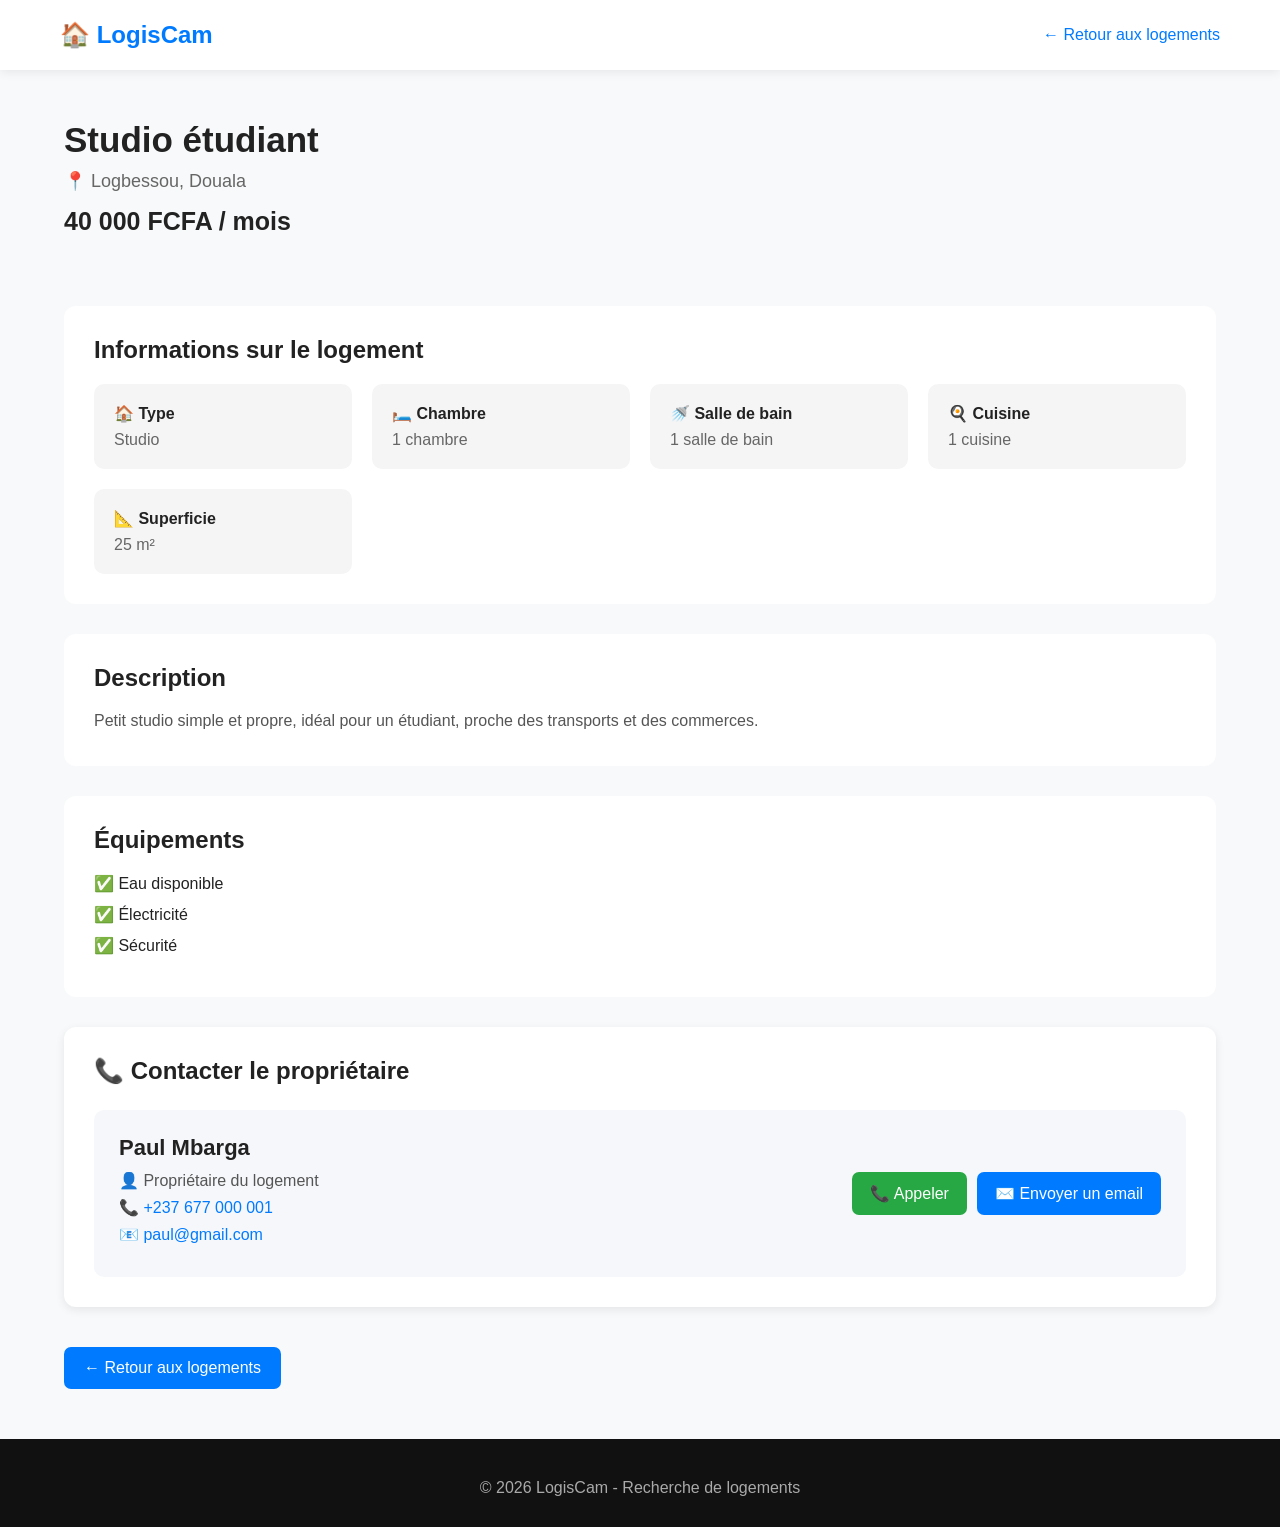
<file: details4.html>
<!DOCTYPE html>
<html lang="fr">
<head>
    <meta charset="UTF-8">
    <meta name="viewport" content="width=device-width, initial-scale=1.0">
    <title>Studio étudiant - LogisCam</title>
    <link rel="stylesheet" href="style.css">
</head>

<body>

<header>
    <nav class="navbar">
        <div class="logo">
            🏠 <span>LogisCam</span>
        </div>
        <a href="index.html" class="retour">← Retour aux logements</a>
    </nav>
</header>

<main class="details-page">

    <h1>Studio étudiant</h1>

    <p class="location">📍 Logbessou, Douala</p>

    <p class="price-details">40 000 FCFA / mois</p>

    <section class="galerie">

        <div class="photo">
            <img src="https://images.unsplash.com/photo-1502672260266-1c1ef2d93688?q=80&w=900&auto=format&fit=crop" alt="🛋️ Pièce principale" onerror="this.closest('.photo').remove();">
            <p>🛋️ Pièce principale</p>
        </div>

        <div class="photo">
            <img src="https://images.unsplash.com/photo-1540518614846-7eded433c457?q=80&w=900&auto=format&fit=crop" alt="🛏️ Coin nuit" onerror="this.closest('.photo').remove();">
            <p>🛏️ Coin nuit</p>
        </div>

        <div class="photo">
            <img src="https://images.unsplash.com/photo-1556020685-ae41abfc9365?q=80&w=900&auto=format&fit=crop" alt="🍳 Coin cuisine" onerror="this.closest('.photo').remove();">
            <p>🍳 Coin cuisine</p>
        </div>

        <div class="photo">
            <img src="https://images.unsplash.com/photo-1584622650111-993a426fbf0a?q=80&w=900&auto=format&fit=crop" alt="🚿 Douche" onerror="this.closest('.photo').remove();">
            <p>🚿 Douche</p>
        </div>

    </section>

    <section class="informations">

        <h2>Informations sur le logement</h2>

        <div class="infos-grid">

            <div>
                <strong>🏠 Type</strong>
                <p>Studio</p>
            </div>

            <div>
                <strong>🛏️ Chambre</strong>
                <p>1 chambre</p>
            </div>

            <div>
                <strong>🚿 Salle de bain</strong>
                <p>1 salle de bain</p>
            </div>

            <div>
                <strong>🍳 Cuisine</strong>
                <p>1 cuisine</p>
            </div>

            <div>
                <strong>📐 Superficie</strong>
                <p>25 m²</p>
            </div>

        </div>

    </section>

    <section class="description">

        <h2>Description</h2>

        <p>
            Petit studio simple et propre, idéal pour un étudiant, proche des transports et des commerces.
        </p>

    </section>

    <section class="equipements">

        <h2>Équipements</h2>

        <ul>
            <li>✅ Eau disponible</li>
            <li>✅ Électricité</li>
            <li>✅ Sécurité</li>
        </ul>

    </section>

    <!-- ================= CONTACT PROPRIETAIRE ================= -->

    <section class="contact-proprietaire">

        <h2>📞 Contacter le propriétaire</h2>

        <div class="proprietaire">

            <div class="proprietaire-info">

                <h3>Paul Mbarga</h3>

                <p>👤 Propriétaire du logement</p>

                <p>
                    📞
                    <a href="tel:+237677000001">+237 677 000 001</a>
                </p>

                <p>
                    📧
                    <a href="mailto:paul@gmail.com">paul@gmail.com</a>
                </p>

            </div>

            <div class="proprietaire-actions">

                <a href="tel:+237677000001" class="btn-appeler">📞 Appeler</a>

                <a href="mailto:paul@gmail.com" class="btn-email">✉️ Envoyer un email</a>

            </div>

        </div>

    </section>

    <a href="index.html" class="retour-btn">← Retour aux logements</a>

</main>

<footer>
    <p>© 2026 LogisCam - Recherche de logements</p>
</footer>

</body>
</html>
</file>
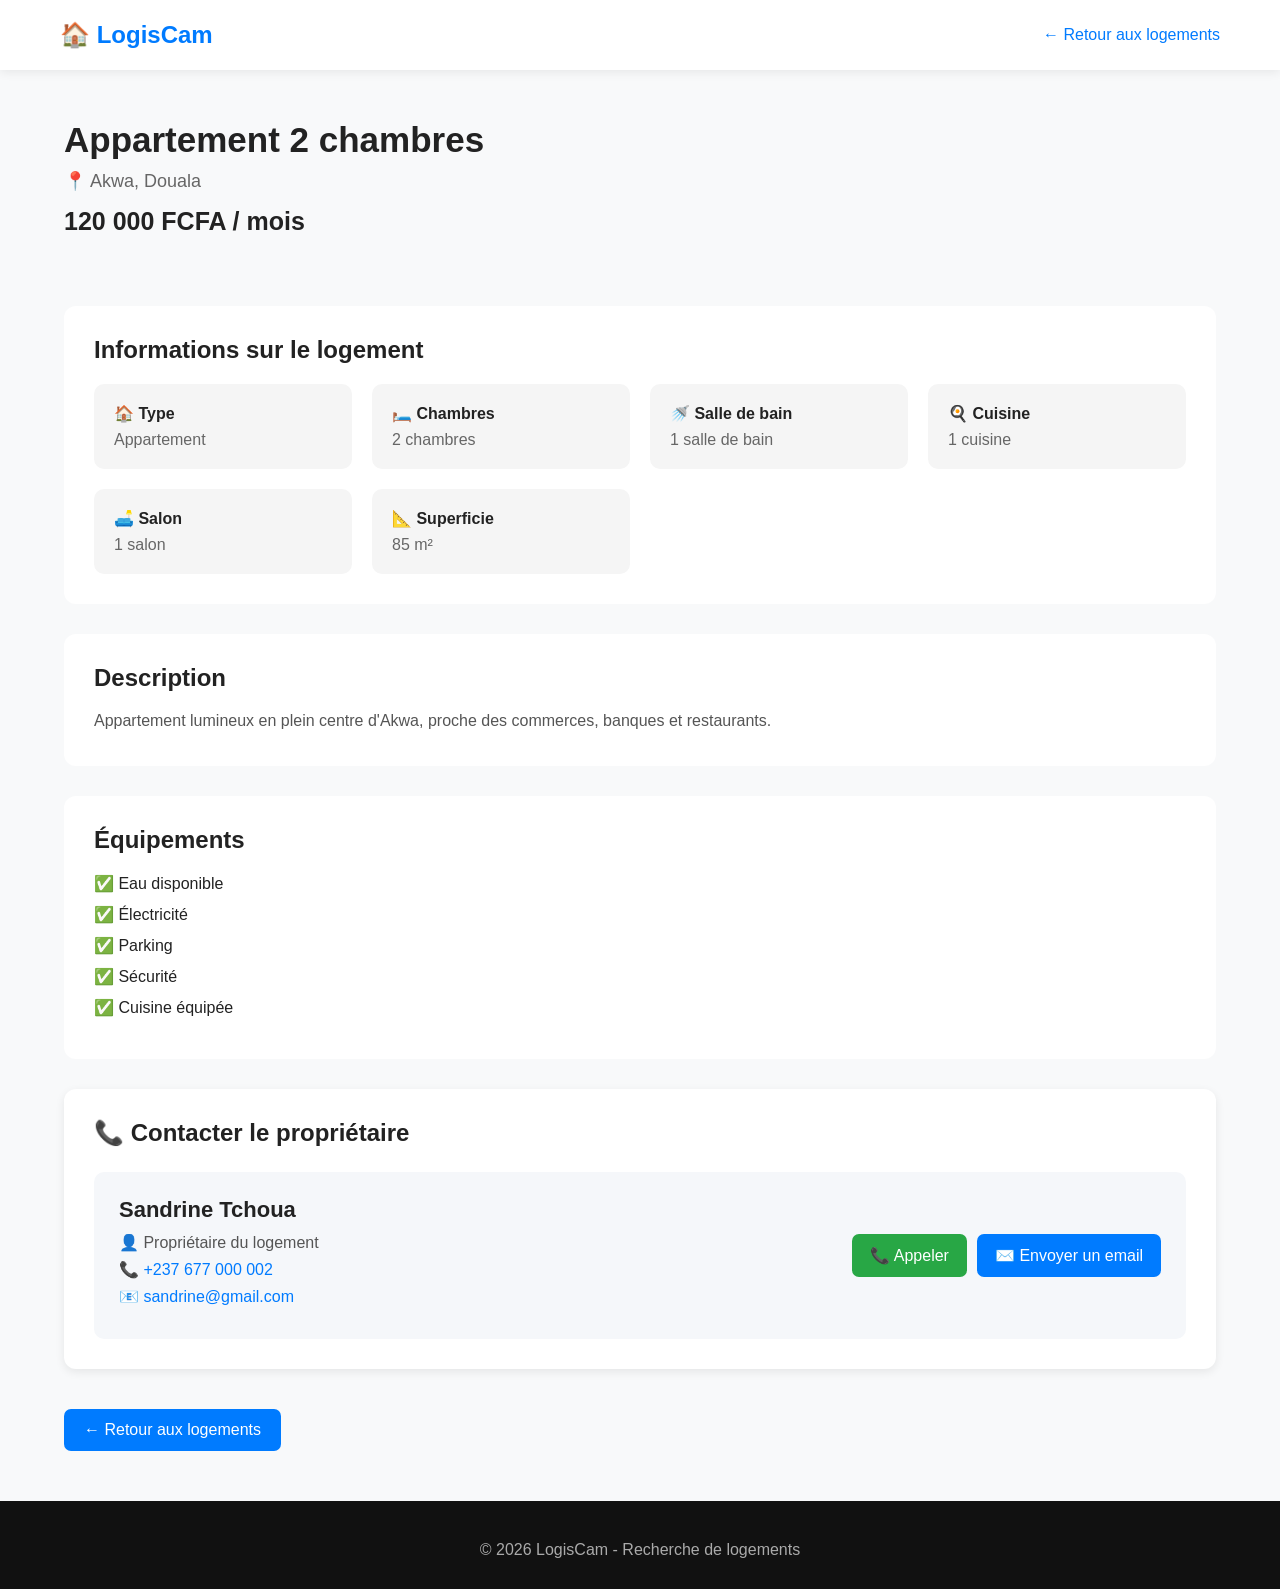
<file: details5.html>
<!DOCTYPE html>
<html lang="fr">
<head>
    <meta charset="UTF-8">
    <meta name="viewport" content="width=device-width, initial-scale=1.0">
    <title>Appartement 2 chambres - LogisCam</title>
    <link rel="stylesheet" href="style.css">
</head>

<body>

<header>
    <nav class="navbar">
        <div class="logo">
            🏠 <span>LogisCam</span>
        </div>
        <a href="index.html" class="retour">← Retour aux logements</a>
    </nav>
</header>

<main class="details-page">

    <h1>Appartement 2 chambres</h1>

    <p class="location">📍 Akwa, Douala</p>

    <p class="price-details">120 000 FCFA / mois</p>

    <section class="galerie">

        <div class="photo">
            <img src="https://images.unsplash.com/photo-1560448204-e02f11c3d0e2?q=80&w=900&auto=format&fit=crop" alt="🏢 Vue de l'appartement" onerror="this.closest('.photo').remove();">
            <p>🏢 Vue de l'appartement</p>
        </div>

        <div class="photo">
            <img src="https://images.unsplash.com/photo-1618221195710-dd6b41faaea6?q=80&w=900&auto=format&fit=crop" alt="🛋️ Salon" onerror="this.closest('.photo').remove();">
            <p>🛋️ Salon</p>
        </div>

        <div class="photo">
            <img src="https://images.unsplash.com/photo-1556909114-f6e7ad7d3136?q=80&w=900&auto=format&fit=crop" alt="🍳 Cuisine équipée" onerror="this.closest('.photo').remove();">
            <p>🍳 Cuisine équipée</p>
        </div>

        <div class="photo">
            <img src="https://images.unsplash.com/photo-1616594039964-ae9021a400a0?q=80&w=900&auto=format&fit=crop" alt="🛏️ Chambre" onerror="this.closest('.photo').remove();">
            <p>🛏️ Chambre 1</p>
        </div>
        <div class="photo">
            <img src="https://images.unsplash.com/photo-1653974123446-3eeff06fb6fb?q=80&w=1032&auto=format&fit=crop&ixlib=rb-4.1.0&ixid=NHwxMjA3fDA%3D" alt="🛏️ Chambre" onerror="this.closest('.photo').remove();">
            <p>🛏️ Chambre 2</p>
        </div>

        <div class="photo">
            <img src="https://images.unsplash.com/photo-1620626011761-996317b8d101?q=80&w=900&auto=format&fit=crop" alt="🚿 Salle de bain" onerror="this.closest('.photo').remove();">
            <p>🚿 Salle de bain</p>
        </div>

    </section>

    <section class="informations">

        <h2>Informations sur le logement</h2>

        <div class="infos-grid">

            <div>
                <strong>🏠 Type</strong>
                <p>Appartement</p>
            </div>

            <div>
                <strong>🛏️ Chambres</strong>
                <p>2 chambres</p>
            </div>

            <div>
                <strong>🚿 Salle de bain</strong>
                <p>1 salle de bain</p>
            </div>

            <div>
                <strong>🍳 Cuisine</strong>
                <p>1 cuisine</p>
            </div>

            <div>
                <strong>🛋️ Salon</strong>
                <p>1 salon</p>
            </div>

            <div>
                <strong>📐 Superficie</strong>
                <p>85 m²</p>
            </div>

        </div>

    </section>

    <section class="description">

        <h2>Description</h2>

        <p>
            Appartement lumineux en plein centre d'Akwa, proche des commerces, banques et restaurants.
        </p>

    </section>

    <section class="equipements">

        <h2>Équipements</h2>

        <ul>
            <li>✅ Eau disponible</li>
            <li>✅ Électricité</li>
            <li>✅ Parking</li>
            <li>✅ Sécurité</li>
            <li>✅ Cuisine équipée</li>
        </ul>

    </section>

    <!-- ================= CONTACT PROPRIETAIRE ================= -->

    <section class="contact-proprietaire">

        <h2>📞 Contacter le propriétaire</h2>

        <div class="proprietaire">

            <div class="proprietaire-info">

                <h3>Sandrine Tchoua</h3>

                <p>👤 Propriétaire du logement</p>

                <p>
                    📞
                    <a href="tel:+237677000002">+237 677 000 002</a>
                </p>

                <p>
                    📧
                    <a href="mailto:sandrine@gmail.com">sandrine@gmail.com</a>
                </p>

            </div>

            <div class="proprietaire-actions">

                <a href="tel:+237677000002" class="btn-appeler">📞 Appeler</a>

                <a href="mailto:sandrine@gmail.com" class="btn-email">✉️ Envoyer un email</a>

            </div>

        </div>

    </section>

    <a href="index.html" class="retour-btn">← Retour aux logements</a>

</main>

<footer>
    <p>© 2026 LogisCam - Recherche de logements</p>
</footer>

</body>
</html>
</file>
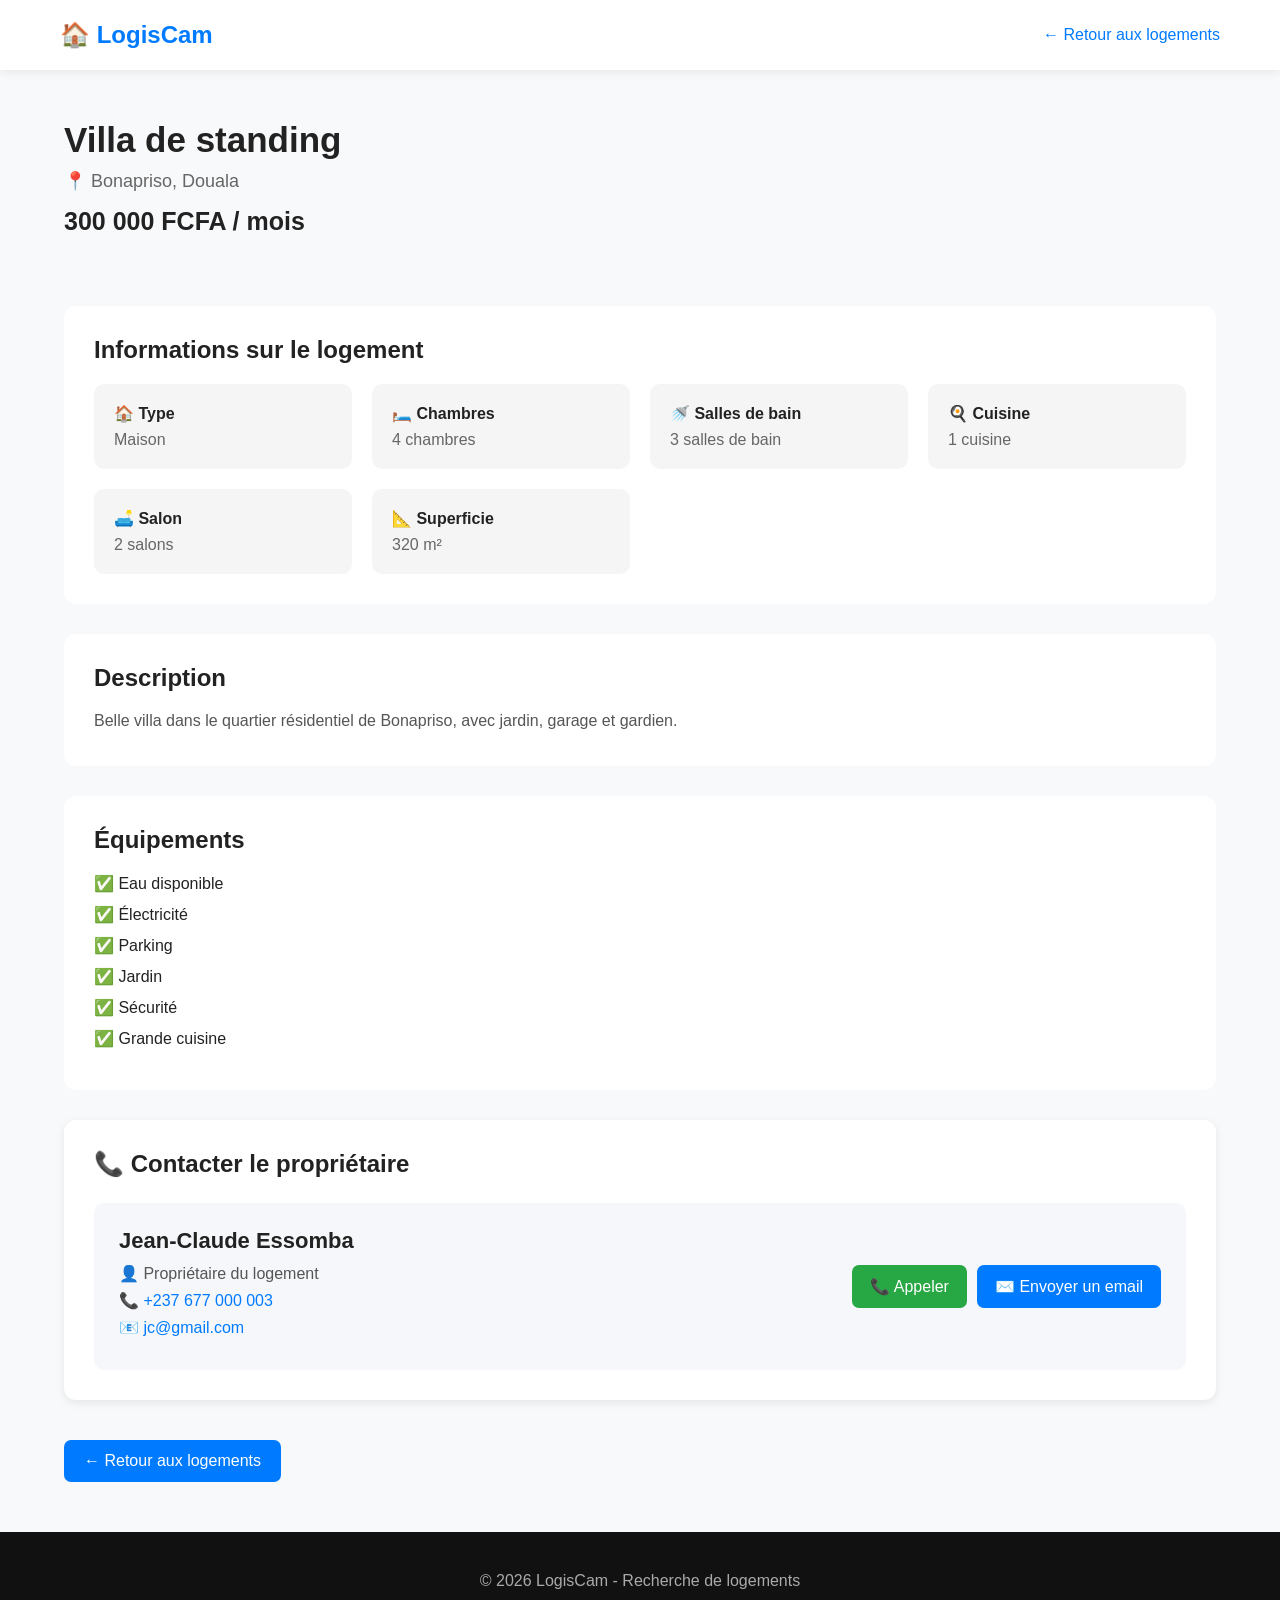
<file: details6.html>
<!DOCTYPE html>
<html lang="fr">
<head>
    <meta charset="UTF-8">
    <meta name="viewport" content="width=device-width, initial-scale=1.0">
    <title>Villa de standing - LogisCam</title>
    <link rel="stylesheet" href="style.css">
</head>

<body>

<header>
    <nav class="navbar">
        <div class="logo">
            🏠 <span>LogisCam</span>
        </div>
        <a href="index.html" class="retour">← Retour aux logements</a>
    </nav>
</header>

<main class="details-page">

    <h1>Villa de standing</h1>

    <p class="location">📍 Bonapriso, Douala</p>

    <p class="price-details">300 000 FCFA / mois</p>

    <section class="galerie">

        <div class="photo">
            <img src="https://images.unsplash.com/photo-1512917774080-9991f1c4c750?q=80&w=900&auto=format&fit=crop" alt="🏡 Façade de la villa" onerror="this.closest('.photo').remove();">
            <p>🏡 Façade de la villa</p>
        </div>

        <div class="photo">
            <img src="https://images.unsplash.com/photo-1600596542815-ffad4c1539a9?q=80&w=900&auto=format&fit=crop" alt="🌳 Extérieur et jardin" onerror="this.closest('.photo').remove();">
            <p>🌳 Extérieur et jardin</p>
        </div>

        <div class="photo">
            <img src="https://images.unsplash.com/photo-1598928506311-c55ded91a20c?q=80&w=1170&auto=format&fit=crop&ixlib=rb-4.1.0&ixid=NHwxMjA3fDA%3D" alt="🛋️ Grand salon" onerror="this.closest('.photo').remove();">
            <p>🛋️ Grand salon</p>
        </div>
        <div class="photo">
            <img src="https://images.unsplash.com/photo-1586023492125-27b2c045efd7?q=80&w=900&auto=format&fit=crop" alt="🛋️ Grand salon" onerror="this.closest('.photo').remove();">
            <p>🛋️ Petit salon</p>
        </div>

        <div class="photo">
            <img src="https://images.unsplash.com/photo-1556911220-bff31c812dba?q=80&w=900&auto=format&fit=crop" alt="🍳 Cuisine" onerror="this.closest('.photo').remove();">
            <p>🍳 Cuisine</p>
        </div>

        <div class="photo">
            <img src="https://plus.unsplash.com/premium_photo-1661902468735-eabf780f8ff6?q=80&w=1074&auto=format&fit=crop&ixlib=rb-4.1.0&ixid=NHwxMjA3fDA%3D" alt="🚿 Salle de bain" onerror="this.closest('.photo').remove();">
            <p>🚿 Salle de bain 1</p>
        </div>
        <div class="photo">
            <img src="https://images.unsplash.com/photo-1560448075-bb485b067938?q=80&w=900&auto=format&fit=crop" alt="🚿 Salle de bain" onerror="this.closest('.photo').remove();">
            <p>🚿 Salle de bain 2</p>
        </div>
        <div class="photo">
            <img src="https://plus.unsplash.com/premium_photo-1673015652742-01bbca45af23?q=80&w=1033&auto=format&fit=crop&ixlib=rb-4.1.0&ixid=NHwxMjA3fDA%3D" alt="🛏️ 🚿 Salle de bain" onerror="this.closest('.photo').remove();">
            <p>🚿 Salle de bain 3</p>
        </div>

        <div class="photo">
            <img src="https://images.unsplash.com/photo-1571508601891-ca5e7a713859?q=80&w=900&auto=format&fit=crop" alt="🛏️ Chambre principale" onerror="this.closest('.photo').remove();">
            <p>🛏️ Chambre 1</p>
        </div>
        <div class="photo">
            <img src="https://media.istockphoto.com/id/2161176860/photo/sunlight-comes-into-the-modern-bedroom-3d-rendering.jpg?s=612x612&w=is&k=20&c=CddgJ7Xq5u1pGEq_Gaw7B6YMjXBJYz_utIQDI6eVY3k=" alt="🛏️ Chambre principale" onerror="this.closest('.photo').remove();">
            <p>🛏️ Chambre 2</p>
        </div>
        <div class="photo">
            <img src="https://plus.unsplash.com/premium_photo-1661962493427-910e3333cf5a?q=80&w=1160&auto=format&fit=crop&ixlib=rb-4.1.0&ixid=NHwxMjA3fDA%3D" alt="🛏️ Chambre principale" onerror="this.closest('.photo').remove();">
            <p>🛏️ Chambre 3</p>
        </div>
        <div class="photo">
            <img src="https://plus.unsplash.com/premium_photo-1661963692705-befe203ba36b?q=80&w=1160&auto=format&fit=crop&ixlib=rb-4.1.0&ixid=NHwxMjA3fDA%3D" alt="🛏️ Chambre principale" onerror="this.closest('.photo').remove();">
            <p>🛏️ Chambre 4</p>
        </div>

    </section>

    <section class="informations">

        <h2>Informations sur le logement</h2>

        <div class="infos-grid">

            <div>
                <strong>🏠 Type</strong>
                <p>Maison</p>
            </div>

            <div>
                <strong>🛏️ Chambres</strong>
                <p>4 chambres</p>
            </div>

            <div>
                <strong>🚿 Salles de bain</strong>
                <p>3 salles de bain</p>
            </div>

            <div>
                <strong>🍳 Cuisine</strong>
                <p>1 cuisine</p>
            </div>

            <div>
                <strong>🛋️ Salon</strong>
                <p>2 salons</p>
            </div>

            <div>
                <strong>📐 Superficie</strong>
                <p>320 m²</p>
            </div>

        </div>

    </section>

    <section class="description">

        <h2>Description</h2>

        <p>
            Belle villa dans le quartier résidentiel de Bonapriso, avec jardin, garage et gardien.
        </p>

    </section>

    <section class="equipements">

        <h2>Équipements</h2>

        <ul>
            <li>✅ Eau disponible</li>
            <li>✅ Électricité</li>
            <li>✅ Parking</li>
            <li>✅ Jardin</li>
            <li>✅ Sécurité</li>
            <li>✅ Grande cuisine</li>
        </ul>

    </section>

    <!-- ================= CONTACT PROPRIETAIRE ================= -->

    <section class="contact-proprietaire">

        <h2>📞 Contacter le propriétaire</h2>

        <div class="proprietaire">

            <div class="proprietaire-info">

                <h3>Jean-Claude Essomba</h3>

                <p>👤 Propriétaire du logement</p>

                <p>
                    📞
                    <a href="tel:+237677000003">+237 677 000 003</a>
                </p>

                <p>
                    📧
                    <a href="mailto:jc@gmail.com">jc@gmail.com</a>
                </p>

            </div>

            <div class="proprietaire-actions">

                <a href="tel:+237677000003" class="btn-appeler">📞 Appeler</a>

                <a href="mailto:jc@gmail.com" class="btn-email">✉️ Envoyer un email</a>

            </div>

        </div>

    </section>

    <a href="index.html" class="retour-btn">← Retour aux logements</a>

</main>

<footer>
    <p>© 2026 LogisCam - Recherche de logements</p>
</footer>

</body>
</html>
</file>
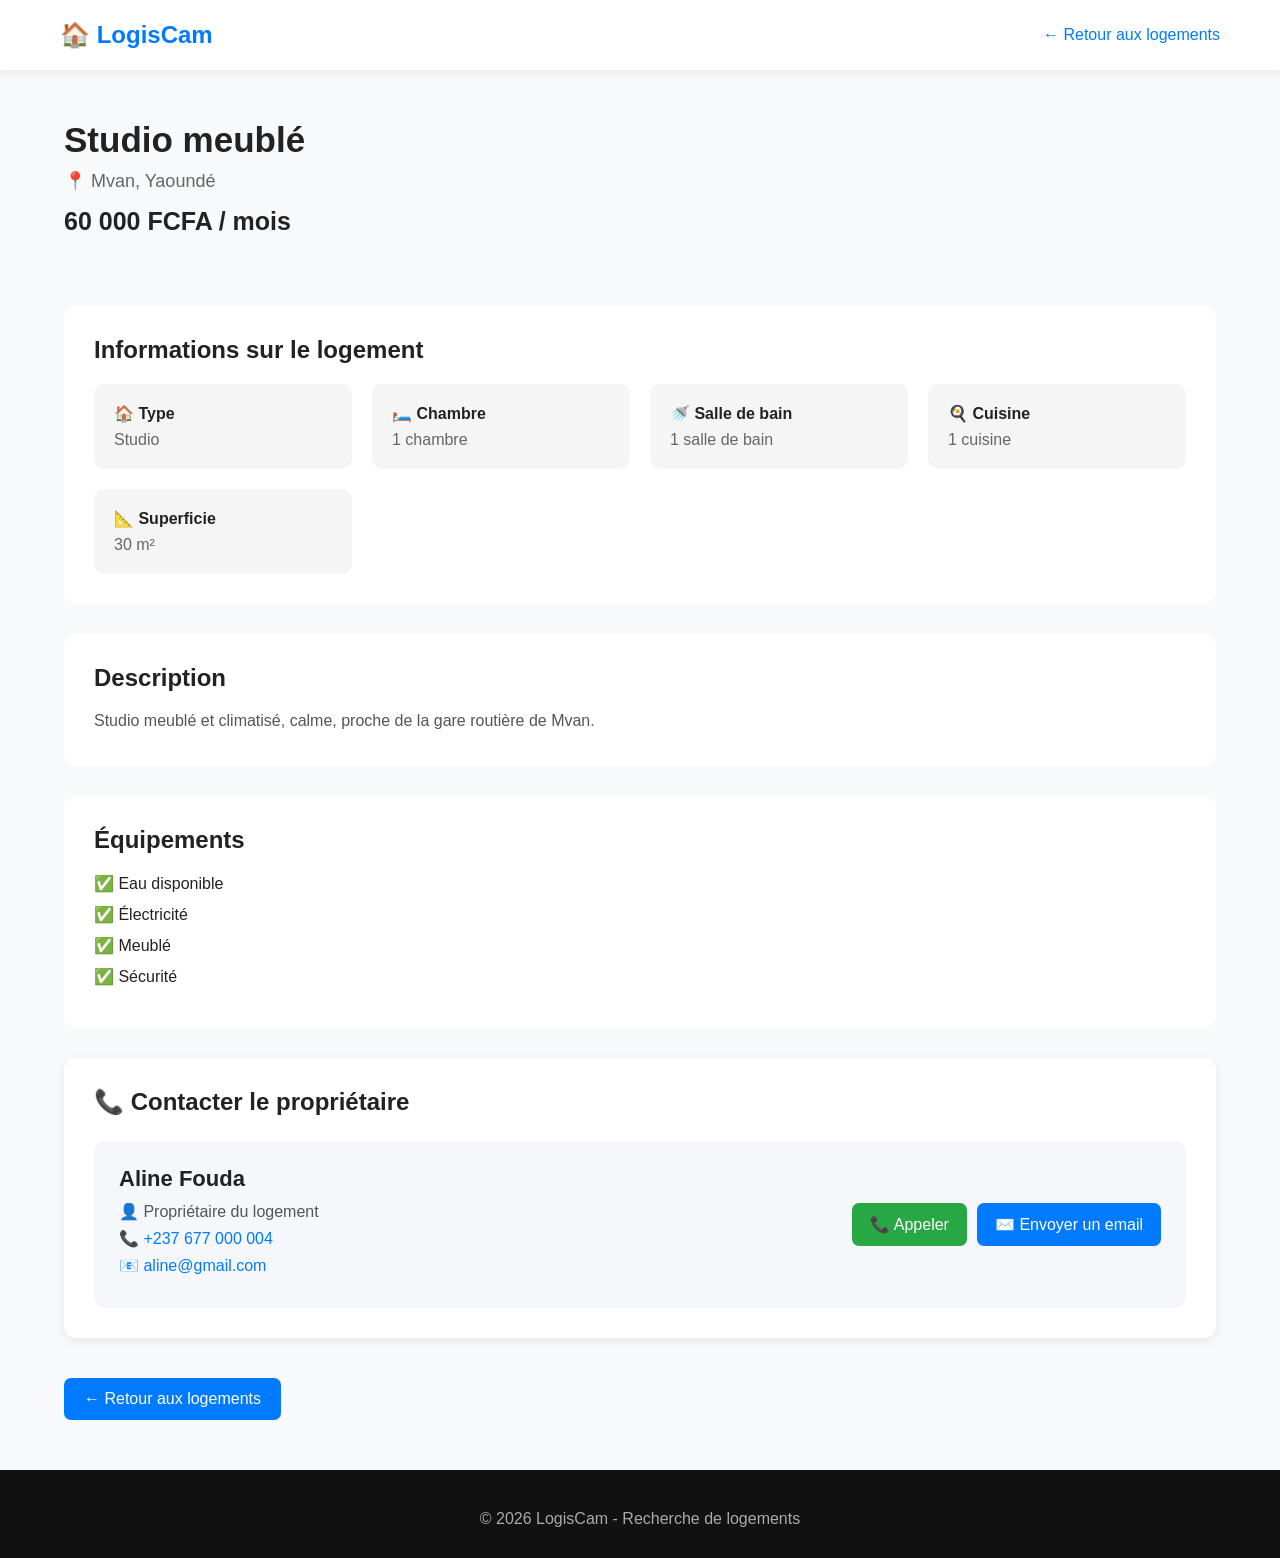
<file: details7.html>
<!DOCTYPE html>
<html lang="fr">
<head>
    <meta charset="UTF-8">
    <meta name="viewport" content="width=device-width, initial-scale=1.0">
    <title>Studio meublé - LogisCam</title>
    <link rel="stylesheet" href="style.css">
</head>

<body>

<header>
    <nav class="navbar">
        <div class="logo">
            🏠 <span>LogisCam</span>
        </div>
        <a href="index.html" class="retour">← Retour aux logements</a>
    </nav>
</header>

<main class="details-page">

    <h1>Studio meublé</h1>

    <p class="location">📍 Mvan, Yaoundé</p>

    <p class="price-details">60 000 FCFA / mois</p>

    <section class="galerie">

        <div class="photo">
            <img src="https://plus.unsplash.com/premium_photo-1674676471447-b893f7aefbd4?q=80&w=1170&auto=format&fit=crop&ixlib=rb-4.1.0&ixid=NHwxMjA3fDA%3D" alt="🛋️ Pièce meublée" onerror="this.closest('.photo').remove();">
            <p>🛋️ Pièce meublée</p>
        </div>

        <div class="photo">
            <img src="https://plus.unsplash.com/premium_photo-1674676471622-feaf2130fc73?q=80&w=1170&auto=format&fit=crop&ixlib=rb-4.1.0&ixid=NHwxMjA3fDA%3D" alt="🛏️ Coin du lit" onerror="this.closest('.photo').remove();">
            <p>🛏️ Coin du lit</p>
        </div>

        <div class="photo">
            <img src="https://images.unsplash.com/photo-1556912172-45b7abe8b7e1?q=80&w=900&auto=format&fit=crop" alt="🍳 Cuisine" onerror="this.closest('.photo').remove();">
            <p>🍳 Cuisine</p>
        </div>

        <div class="photo">
            <img src="https://images.unsplash.com/photo-1507652313519-d4e9174996dd?q=80&w=900&auto=format&fit=crop" alt="🚿 Douche" onerror="this.closest('.photo').remove();">
            <p>🚿 Douche</p>
        </div>

    </section>

    <section class="informations">

        <h2>Informations sur le logement</h2>

        <div class="infos-grid">

            <div>
                <strong>🏠 Type</strong>
                <p>Studio</p>
            </div>

            <div>
                <strong>🛏️ Chambre</strong>
                <p>1 chambre</p>
            </div>

            <div>
                <strong>🚿 Salle de bain</strong>
                <p>1 salle de bain</p>
            </div>

            <div>
                <strong>🍳 Cuisine</strong>
                <p>1 cuisine</p>
            </div>

            <div>
                <strong>📐 Superficie</strong>
                <p>30 m²</p>
            </div>

        </div>

    </section>

    <section class="description">

        <h2>Description</h2>

        <p>
            Studio meublé et climatisé, calme, proche de la gare routière de Mvan.
        </p>

    </section>

    <section class="equipements">

        <h2>Équipements</h2>

        <ul>
            <li>✅ Eau disponible</li>
            <li>✅ Électricité</li>
            <li>✅ Meublé</li>
            <li>✅ Sécurité</li>
        </ul>

    </section>

    <!-- ================= CONTACT PROPRIETAIRE ================= -->

    <section class="contact-proprietaire">

        <h2>📞 Contacter le propriétaire</h2>

        <div class="proprietaire">

            <div class="proprietaire-info">

                <h3>Aline Fouda</h3>

                <p>👤 Propriétaire du logement</p>

                <p>
                    📞
                    <a href="tel:+237677000004">+237 677 000 004</a>
                </p>

                <p>
                    📧
                    <a href="mailto:aline@gmail.com">aline@gmail.com</a>
                </p>

            </div>

            <div class="proprietaire-actions">

                <a href="tel:+237677000004" class="btn-appeler">📞 Appeler</a>

                <a href="mailto:aline@gmail.com" class="btn-email">✉️ Envoyer un email</a>

            </div>

        </div>

    </section>

    <a href="index.html" class="retour-btn">← Retour aux logements</a>

</main>

<footer>
    <p>© 2026 LogisCam - Recherche de logements</p>
</footer>

</body>
</html>
</file>
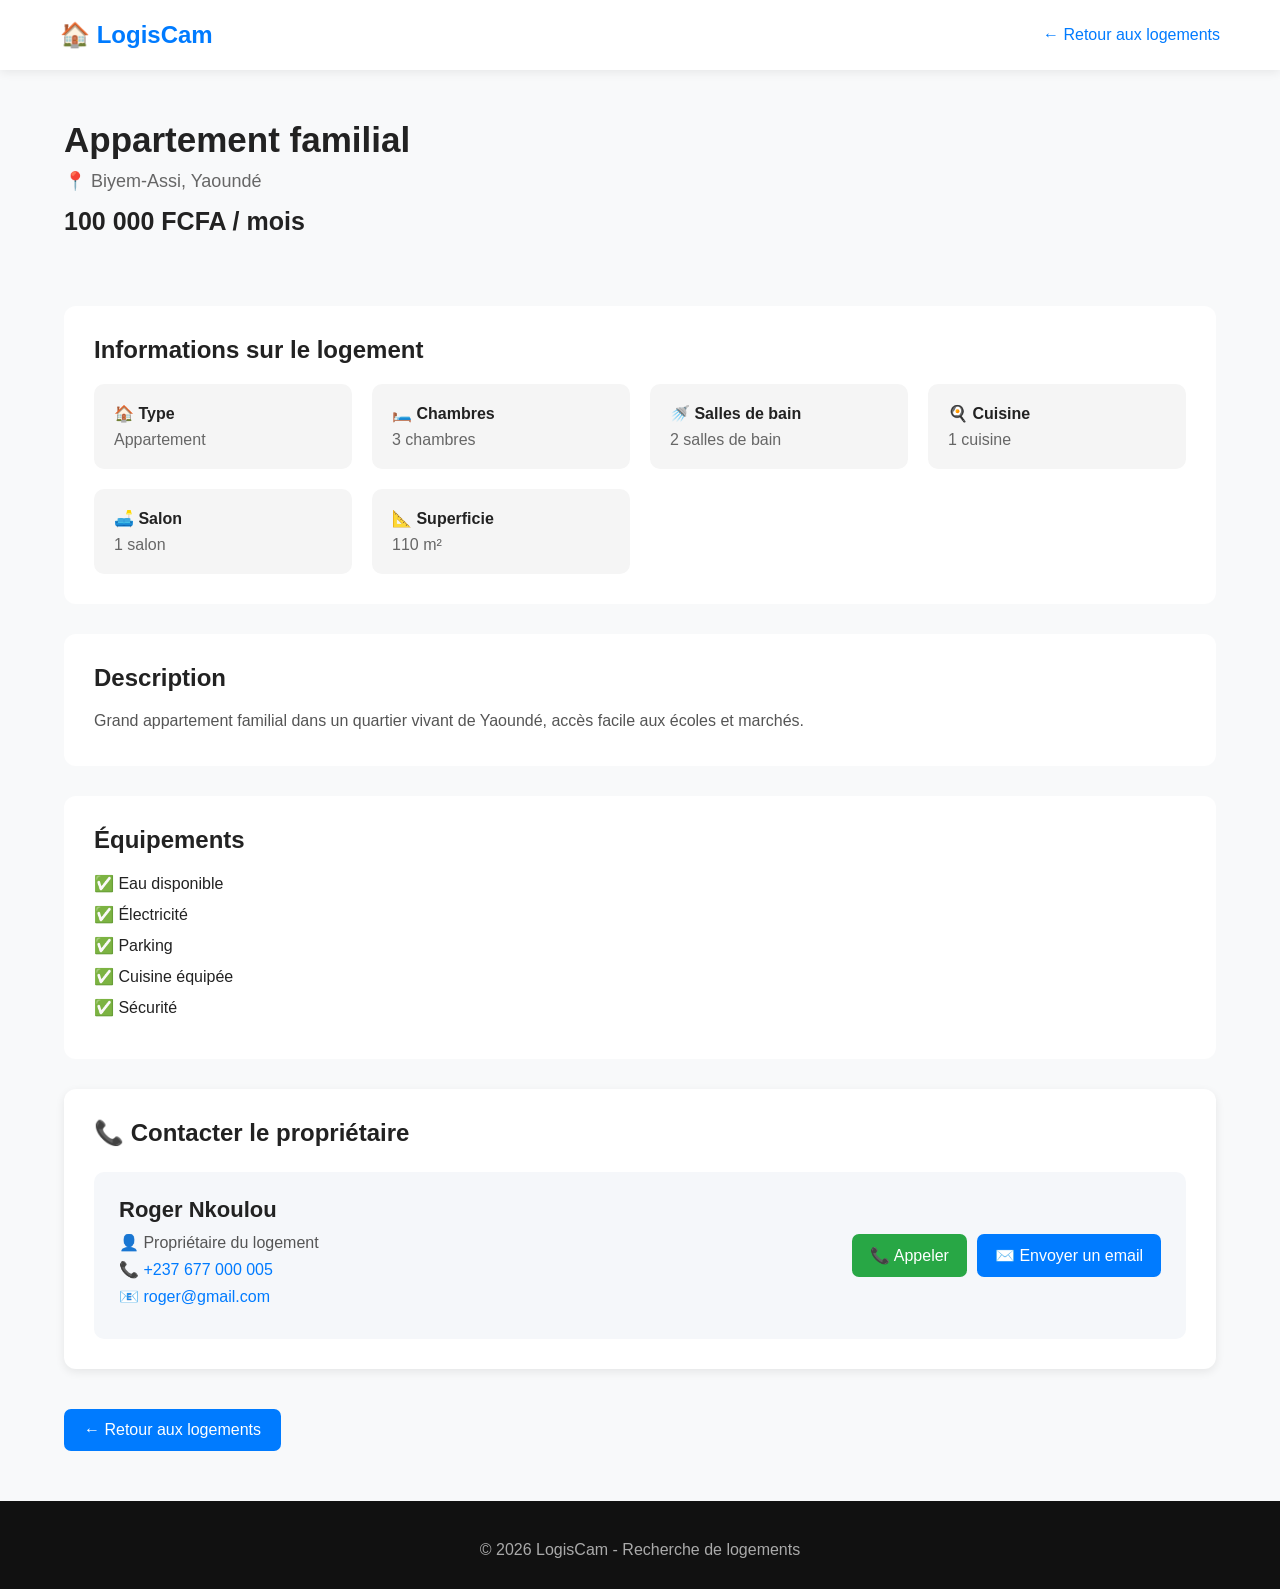
<file: details8.html>
<!DOCTYPE html>
<html lang="fr">
<head>
    <meta charset="UTF-8">
    <meta name="viewport" content="width=device-width, initial-scale=1.0">
    <title>Appartement familial - LogisCam</title>
    <link rel="stylesheet" href="style.css">
</head>

<body>

<header>
    <nav class="navbar">
        <div class="logo">
            🏠 <span>LogisCam</span>
        </div>
        <a href="index.html" class="retour">← Retour aux logements</a>
    </nav>
</header>

<main class="details-page">

    <h1>Appartement familial</h1>

    <p class="location">📍 Biyem-Assi, Yaoundé</p>

    <p class="price-details">100 000 FCFA / mois</p>

    <section class="galerie">

        <div class="photo">
            <img src="https://images.unsplash.com/photo-1522708323590-d24dbb6b0267?q=80&w=900&auto=format&fit=crop" alt="🏢 Vue de l'appartement" onerror="this.closest('.photo').remove();">
            <p>🏢 Vue de l'appartement</p>
        </div>

        <div class="photo">
            <img src="https://images.unsplash.com/photo-1584622781564-1d987f7333c1?q=80&w=900&auto=format&fit=crop" alt="🛋️ Salon" onerror="this.closest('.photo').remove();">
            <p>🛋️ Salon</p>
        </div>

        <div class="photo">
            <img src="https://plus.unsplash.com/premium_photo-1680382578857-c331ead9ed51?q=80&w=1032&auto=format&fit=crop&ixlib=rb-4.1.0&ixid=NHwxMjA3fDA%3D" alt="🍳 Cuisine" onerror="this.closest('.photo').remove();">
            <p>🍳 Cuisine</p>
        </div>

        <div class="photo">
            <img src="https://images.unsplash.com/photo-1505693416388-ac5ce068fe85?q=80&w=900&auto=format&fit=crop" alt="🛏️ Chambre" onerror="this.closest('.photo').remove();">
            <p>🛏️ Chambre 1</p>
        </div>
        <div class="photo">
            <img src="https://plus.unsplash.com/premium_photo-1673014201629-287913904dbe?q=80&w=1211&auto=format&fit=crop&ixlib=rb-4.1.0&ixid=NHwxMjA3fDA%3D" alt="🛏️ Chambre" onerror="this.closest('.photo').remove();">
            <p>🛏️ Chambre 2</p>
        </div>
        <div class="photo">
            <img src="https://plus.unsplash.com/premium_photo-1670076505419-99468d952c61?q=80&w=1170&auto=format&fit=crop&ixlib=rb-4.1.0&ixid=NHwxMjA3fDA%3D" alt="🛏️ Chambre" onerror="this.closest('.photo').remove();">
            <p>🛏️ Chambre 3</p>
        </div>

        <div class="photo">
            <img src="https://images.unsplash.com/photo-1620626011761-996317b8d101?q=80&w=1169&auto=format&fit=crop&ixlib=rb-4.1.0&ixid=NHwxMjA3fDA%3D" alt="🚿 Salle de bain" onerror="this.closest('.photo').remove();">
            <p>🚿 Salle de bain 1</p>
        </div>
        <div class="photo">
            <img src="https://images.unsplash.com/photo-1733426107854-ee00a25d72a7?q=80&w=983&auto=format&fit=crop&ixlib=rb-4.1.0&ixid=NHwxMjA3fDA%3D" alt="🚿 Salle de bain" onerror="this.closest('.photo').remove();">
            <p>🚿 Salle de bain 2</p>
        </div>

    </section>

    <section class="informations">

        <h2>Informations sur le logement</h2>

        <div class="infos-grid">

            <div>
                <strong>🏠 Type</strong>
                <p>Appartement</p>
            </div>

            <div>
                <strong>🛏️ Chambres</strong>
                <p>3 chambres</p>
            </div>

            <div>
                <strong>🚿 Salles de bain</strong>
                <p>2 salles de bain</p>
            </div>

            <div>
                <strong>🍳 Cuisine</strong>
                <p>1 cuisine</p>
            </div>

            <div>
                <strong>🛋️ Salon</strong>
                <p>1 salon</p>
            </div>

            <div>
                <strong>📐 Superficie</strong>
                <p>110 m²</p>
            </div>

        </div>

    </section>

    <section class="description">

        <h2>Description</h2>

        <p>
            Grand appartement familial dans un quartier vivant de Yaoundé, accès facile aux écoles et marchés.
        </p>

    </section>

    <section class="equipements">

        <h2>Équipements</h2>

        <ul>
            <li>✅ Eau disponible</li>
            <li>✅ Électricité</li>
            <li>✅ Parking</li>
            <li>✅ Cuisine équipée</li>
            <li>✅ Sécurité</li>
        </ul>

    </section>

    <!-- ================= CONTACT PROPRIETAIRE ================= -->

    <section class="contact-proprietaire">

        <h2>📞 Contacter le propriétaire</h2>

        <div class="proprietaire">

            <div class="proprietaire-info">

                <h3>Roger Nkoulou</h3>

                <p>👤 Propriétaire du logement</p>

                <p>
                    📞
                    <a href="tel:+237677000005">+237 677 000 005</a>
                </p>

                <p>
                    📧
                    <a href="mailto:roger@gmail.com">roger@gmail.com</a>
                </p>

            </div>

            <div class="proprietaire-actions">

                <a href="tel:+237677000005" class="btn-appeler">📞 Appeler</a>

                <a href="mailto:roger@gmail.com" class="btn-email">✉️ Envoyer un email</a>

            </div>

        </div>

    </section>

    <a href="index.html" class="retour-btn">← Retour aux logements</a>

</main>

<footer>
    <p>© 2026 LogisCam - Recherche de logements</p>
</footer>

</body>
</html>
</file>
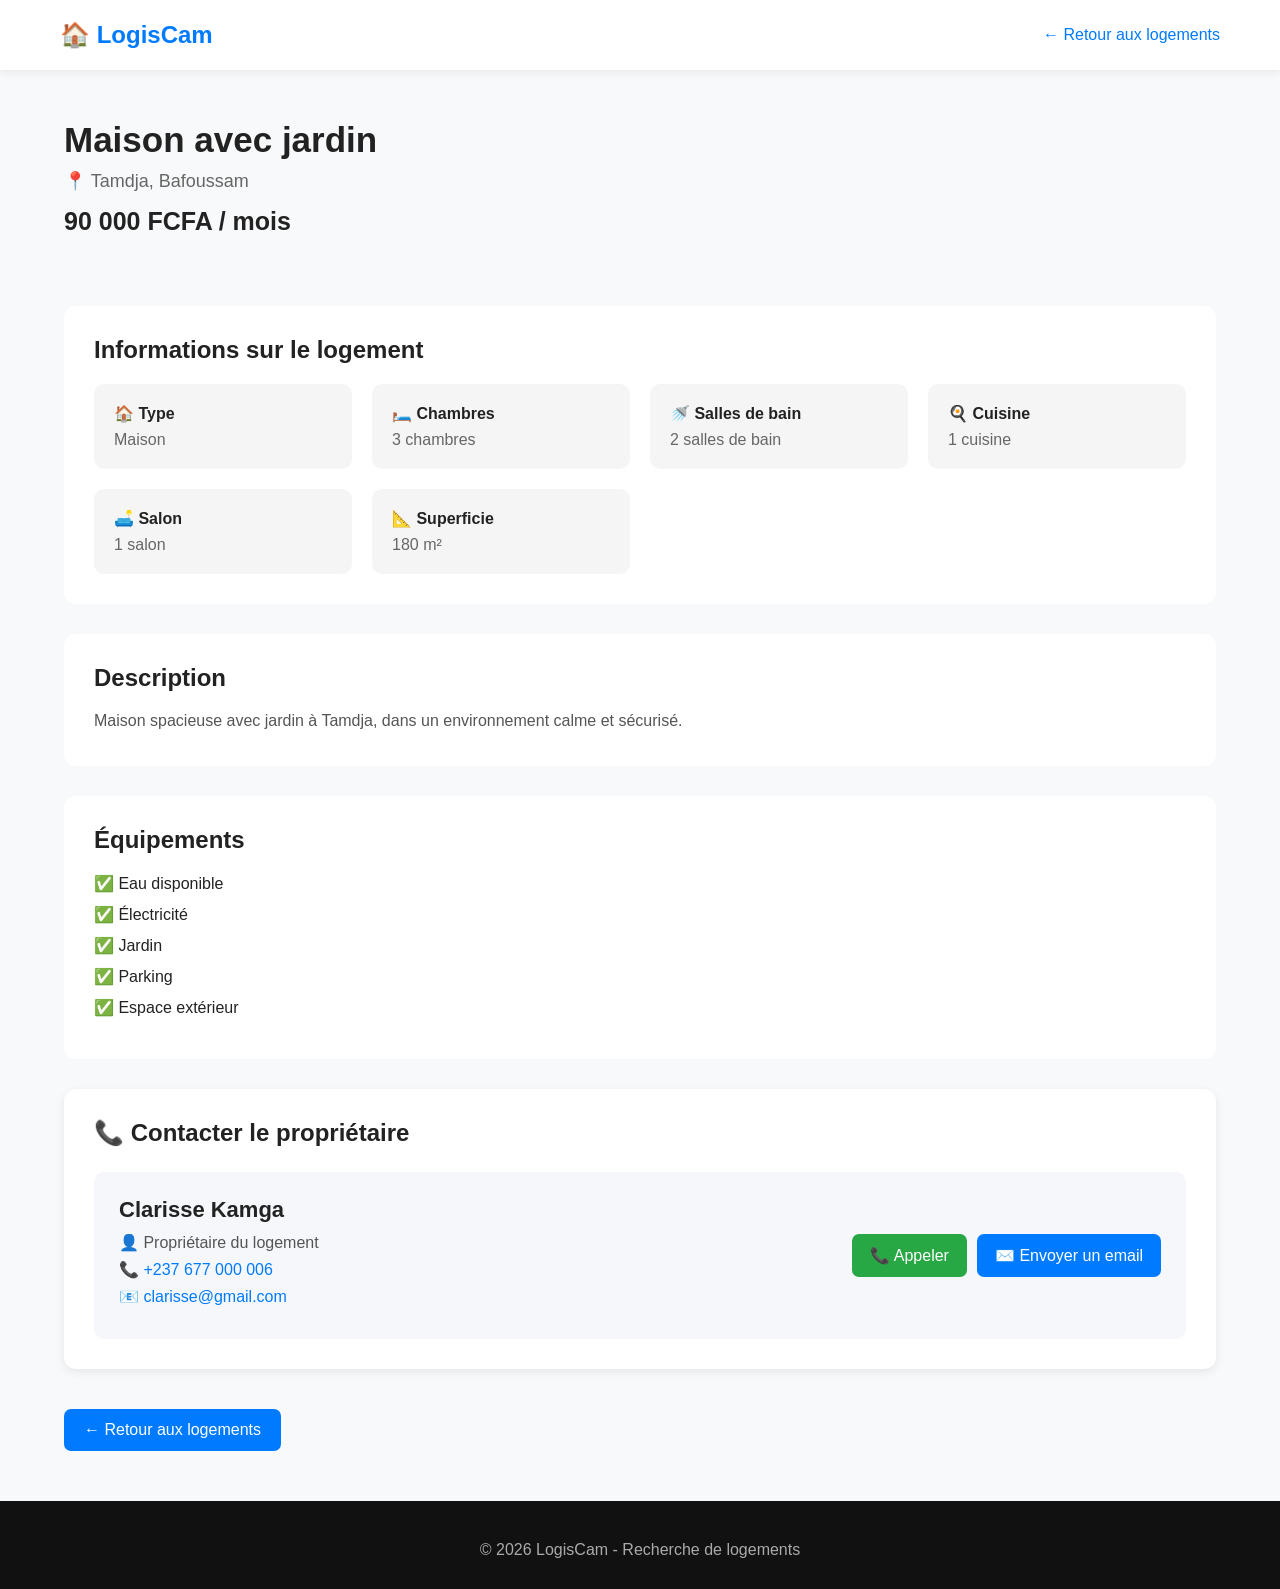
<file: details9.html>
<!DOCTYPE html>
<html lang="fr">
<head>
    <meta charset="UTF-8">
    <meta name="viewport" content="width=device-width, initial-scale=1.0">
    <title>Maison avec jardin - LogisCam</title>
    <link rel="stylesheet" href="style.css">
</head>

<body>

<header>
    <nav class="navbar">
        <div class="logo">
            🏠 <span>LogisCam</span>
        </div>
        <a href="index.html" class="retour">← Retour aux logements</a>
    </nav>
</header>

<main class="details-page">

    <h1>Maison avec jardin</h1>

    <p class="location">📍 Tamdja, Bafoussam</p>

    <p class="price-details">90 000 FCFA / mois</p>

    <section class="galerie">

        <div class="photo">
            <img src="https://images.unsplash.com/photo-1564013799919-ab600027ffc6?q=80&w=900&auto=format&fit=crop" alt="🏡 Façade de la maison" onerror="this.closest('.photo').remove();">
            <p>🏡 Façade de la maison</p>
        </div>

        <div class="photo">
            <img src="https://plus.unsplash.com/premium_photo-1687402901376-d282b1ad0162?q=80&w=1170&auto=format&fit=crop&ixlib=rb-4.1.0&ixid=NHwxMjA3fDA%3D" alt="🌳 Jardin" onerror="this.closest('.photo').remove();">
            <p>🌳 Jardin</p>
        </div>

        <div class="photo">
            <img src="https://images.unsplash.com/photo-1493663284031-b7e3aefcae8e?q=80&w=900&auto=format&fit=crop" alt="🛋️ Salon" onerror="this.closest('.photo').remove();">
            <p>🛋️ Salon</p>
        </div>

        <div class="photo">
            <img src="https://images.unsplash.com/photo-1484154218962-a197022b5858?q=80&w=900&auto=format&fit=crop" alt="🍳 Cuisine" onerror="this.closest('.photo').remove();">
            <p>🍳 Cuisine</p>
        </div>

        <div class="photo">
            <img src="https://images.unsplash.com/photo-1604580040660-f0a7f9abaea6?q=80&w=1074&auto=format&fit=crop&ixlib=rb-4.1.0&ixid=NHwxMjA3fDA%3D" alt="🛏️ Chambre" onerror="this.closest('.photo').remove();">
            <p>🛏️ Chambre 1</p>
        </div>
        <div class="photo">
            <img src="https://images.unsplash.com/photo-1631049307264-da0ec9d70304?q=80&w=900&auto=format&fit=crop" alt="🛏️ Chambre" onerror="this.closest('.photo').remove();">
            <p>🛏️ Chambre 2</p>
        </div>
        <div class="photo">
            <img src="https://images.unsplash.com/photo-1696762932825-2737db830bbe?q=80&w=1032&auto=format&fit=crop&ixlib=rb-4.1.0&ixid=NHwxMjA3fDA%3D" alt="🛏️ Chambre" onerror="this.closest('.photo').remove();">
            <p>🛏️ Chambre 3</p>
        </div>
        <div class="photo">
            <img src="https://plus.unsplash.com/premium_photo-1675537843198-dcd3365d95a5?q=80&w=1170&auto=format&fit=crop&ixlib=rb-4.1.0&ixid=NHwxMjA3fDA%3D" alt="🛏️ Chambre" onerror="this.closest('.photo').remove();">
            <p>🚿 Salle de bain 1</p>
        </div>
        <div class="photo">
            <img src="https://plus.unsplash.com/premium_photo-1733514433307-f337be80b0f4?q=80&w=1171&auto=format&fit=crop&ixlib=rb-4.1.0&ixid=NHwxMjA3fDA%3D" alt="🛏️ Chambre" onerror="this.closest('.photo').remove();">
            <p>🚿 Salle de bain 2</p>
        </div>




    </section>

    <section class="informations">

        <h2>Informations sur le logement</h2>

        <div class="infos-grid">

            <div>
                <strong>🏠 Type</strong>
                <p>Maison</p>
            </div>

            <div>
                <strong>🛏️ Chambres</strong>
                <p>3 chambres</p>
            </div>

            <div>
                <strong>🚿 Salles de bain</strong>
                <p>2 salles de bain</p>
            </div>

            <div>
                <strong>🍳 Cuisine</strong>
                <p>1 cuisine</p>
            </div>

            <div>
                <strong>🛋️ Salon</strong>
                <p>1 salon</p>
            </div>

            <div>
                <strong>📐 Superficie</strong>
                <p>180 m²</p>
            </div>

        </div>

    </section>

    <section class="description">

        <h2>Description</h2>

        <p>
            Maison spacieuse avec jardin à Tamdja, dans un environnement calme et sécurisé.
        </p>

    </section>

    <section class="equipements">

        <h2>Équipements</h2>

        <ul>
            <li>✅ Eau disponible</li>
            <li>✅ Électricité</li>
            <li>✅ Jardin</li>
            <li>✅ Parking</li>
            <li>✅ Espace extérieur</li>
        </ul>

    </section>

    <!-- ================= CONTACT PROPRIETAIRE ================= -->

    <section class="contact-proprietaire">

        <h2>📞 Contacter le propriétaire</h2>

        <div class="proprietaire">

            <div class="proprietaire-info">

                <h3>Clarisse Kamga</h3>

                <p>👤 Propriétaire du logement</p>

                <p>
                    📞
                    <a href="tel:+237677000006">+237 677 000 006</a>
                </p>

                <p>
                    📧
                    <a href="mailto:clarisse@gmail.com">clarisse@gmail.com</a>
                </p>

            </div>

            <div class="proprietaire-actions">

                <a href="tel:+237677000006" class="btn-appeler">📞 Appeler</a>

                <a href="mailto:clarisse@gmail.com" class="btn-email">✉️ Envoyer un email</a>

            </div>

        </div>

    </section>

    <a href="index.html" class="retour-btn">← Retour aux logements</a>

</main>

<footer>
    <p>© 2026 LogisCam - Recherche de logements</p>
</footer>

</body>
</html>
</file>
<file: style.css>
* {
    margin: 0;
    padding: 0;
    box-sizing: border-box;
}

html {
    scroll-behavior: smooth;
}

body {
    font-family: Arial, sans-serif;
    color: #222;
    background: #f8f9fa;
}


header {
    background: white;
    box-shadow: 0 2px 10px rgba(0,0,0,0.08);
    position: sticky;
    top: 0;
    z-index: 1000;
}

.navbar {
    max-width: 1200px;
    margin: auto;
    height: 70px;

    display: flex;
    align-items: center;
    justify-content: space-between;

    padding: 0 20px;
}

.logo {
    font-size: 24px;
    font-weight: bold;
}

.logo span {
    color: #007bff;
}

.nav-links {
    display: flex;
    list-style: none;
    gap: 30px;
}

.nav-links a {
    text-decoration: none;
    color: #333;
    font-weight: 500;
}

.nav-links a:hover {
    color: #007bff;
}

.menu-btn {
    display: none;
    border: none;
    background: none;
    font-size: 25px;
    cursor: pointer;
}

.hero {
    min-height: 550px;
    background:
        linear-gradient(
            rgba(0,0,0,0.55),
            rgba(0,0,0,0.55)
        ),
        url("https://images.unsplash.com/photo-1600585154340-be6161a56a0c");

    background-size: cover;
    background-position: center;

    display: flex;
    align-items: center;
    justify-content: center;

    padding: 50px 20px;
}

.hero-content {
    width: 100%;
    max-width: 1100px;
    text-align: center;
    color: white;
}

.hero h1 {
    font-size: 48px;
    margin-bottom: 15px;
}

.hero p {
    font-size: 18px;
    margin-bottom: 40px;
}



.search-box {
    background: white;
    padding: 20px;

    border-radius: 12px;

    display: flex;
    align-items: end;
    gap: 15px;

    color: #222;

    box-shadow: 0 8px 25px rgba(0,0,0,0.2);
}

.search-field {
    flex: 1;
    text-align: left;
}

.search-field label {
    display: block;
    font-size: 14px;
    font-weight: bold;
    margin-bottom: 8px;
}

.search-field select {
    width: 100%;
    padding: 13px;

    border: 1px solid #ddd;
    border-radius: 7px;

    background: white;
}

.search-btn {
    padding: 14px 20px;

    border: none;
    border-radius: 7px;

    background: #007bff;
    color: white;

    font-weight: bold;
    cursor: pointer;
}

.search-btn:hover {
    background: #0056b3;
}




.logements,
.villes {
    max-width: 1200px;
    margin: auto;
    padding: 70px 20px;
}

.section-title {
    text-align: center;
    margin-bottom: 40px;
}

.section-title h2 {
    font-size: 32px;
    margin-bottom: 10px;
}

.section-title p {
    color: #777;
}



.cards {
    display: grid;
    grid-template-columns: repeat(3, 1fr);
    gap: 25px;
}

.card {
    background: white;
    border-radius: 12px;
    overflow: hidden;

    box-shadow: 0 4px 15px rgba(0,0,0,0.08);

    transition: transform 0.3s;
}

.card:hover {
    transform: translateY(-5px);
}

.image {
    height: 220px;
    position: relative;
}

.image img {
    width: 100%;
    height: 100%;
    object-fit: cover;
}

.image span {
    position: absolute;
    top: 15px;
    left: 15px;

    background: #28a745;
    color: white;

    padding: 6px 10px;
    border-radius: 5px;

    font-size: 12px;
}

.card-content {
    padding: 20px;
}

.card-content h3 {
    margin-bottom: 12px;
}

.card-content p {
    color: #666;
    margin: 8px 0;
    font-size: 14px;
}

.card-bottom {
    display: flex;
    justify-content: space-between;
    align-items: center;

    margin-top: 20px;
}

.card-bottom strong {
    color: #007bff;
}

.card-bottom button {
    border: none;
    background: #007bff;
    color: white;

    padding: 8px 12px;

    border-radius: 5px;

    cursor: pointer;
}



.ville-container {
    display: grid;
    grid-template-columns: repeat(4, 1fr);
    gap: 20px;
}

.ville {
    background: white;
    padding: 30px 20px;

    text-align: center;

    border-radius: 10px;

    box-shadow: 0 3px 12px rgba(0,0,0,0.08);
}

.ville h3 {
    color: #007bff;
    margin-bottom: 8px;
}

.ville p {
    color: #777;
}



.contact {
    text-align: center;
    padding: 70px 20px;

    background: #007bff;
    color: white;
}

.contact h2 {
    font-size: 32px;
    margin-bottom: 15px;
}

.contact p {
    margin-bottom: 25px;
}

.contact button {
    border: none;

    padding: 13px 25px;

    border-radius: 7px;

    background: white;
    color: #007bff;

    font-weight: bold;

    cursor: pointer;
}
/*CONTACT*/

.contact-container {
    max-width: 1000px;
    margin: auto;
}

.contact-container > p {
    margin-bottom: 40px;
}

.contact-infos {
    display: grid;
    grid-template-columns: repeat(3, 1fr);
    gap: 25px;
}

.contact-item {
    background: white;
    padding: 25px;
    border-radius: 12px;
    box-shadow: 0 3px 10px rgba(0,0,0,0.08);
}

.contact-item span {
    font-size: 35px;
}

.contact-item h3 {
    margin: 12px 0 8px;
}

.contact-item a {
    color: #007bff;
    text-decoration: none;
}

.contact-item a:hover {
    text-decoration: underline;
}

.contact-item p {
    color: #666;
}


@media (max-width: 800px) {

    .contact-infos {
        grid-template-columns: 1fr;
    }

}


footer {
    background: #111;
    color: white;

    text-align: center;

    padding: 30px 20px;
}

footer p {
    margin-top: 10px;
    color: #aaa;
}


@media (max-width: 800px) {

    .nav-links {
        display: none;

        position: absolute;
        top: 70px;
        left: 0;

        width: 100%;

        background: white;

        flex-direction: column;
        align-items: center;

        padding: 20px;
    }

    .nav-links.active {
        display: flex;
    }

    .menu-btn {
        display: block;
    }

    .hero h1 {
        font-size: 35px;
    }

    .search-box {
        flex-direction: column;
        align-items: stretch;
    }

    .cards {
        grid-template-columns: 1fr;
    }

    .ville-container {
        grid-template-columns: 1fr 1fr;
    }
}

/* =====================================
   PAGE DETAILS DU LOGEMENT
===================================== */

.details-page {

    width: 90%;

    max-width: 1200px;

    margin: 50px auto;

}


.details-page h1 {

    font-size: 35px;

    margin-bottom: 10px;

}


.location {

    color: #666;

    font-size: 18px;

}


.price-details {

    font-size: 25px;

    font-weight: bold;

    margin: 15px 0 30px;

}



/* =====================================
   GALERIE DES PHOTOS
===================================== */

.galerie {

    display: grid;

    grid-template-columns: repeat(2, 1fr);

    gap: 20px;

    margin-bottom: 40px;

}


.photo {

    background: white;

    border-radius: 12px;

    overflow: hidden;

    box-shadow: 0 3px 10px rgba(0,0,0,0.1);

}


.photo img {

    width: 100%;

    height: 280px;

    object-fit: cover;

    display: block;

}


.photo p {

    padding: 12px;

    font-weight: bold;

}



/* =====================================
   INFORMATIONS
===================================== */

.informations {

    background: white;

    padding: 30px;

    border-radius: 12px;

    margin-bottom: 30px;

}


.informations h2 {

    margin-bottom: 20px;

}


.infos-grid {

    display: grid;

    grid-template-columns: repeat(4, 1fr);

    gap: 20px;

}


.infos-grid div {

    background: #f5f5f5;

    padding: 20px;

    border-radius: 10px;

}


.infos-grid p {

    margin-top: 8px;

    color: #666;

}



/* =====================================
   DESCRIPTION
===================================== */

.description {

    background: white;

    padding: 30px;

    border-radius: 12px;

    margin-bottom: 30px;

}


.description h2 {

    margin-bottom: 15px;

}


.description p {

    line-height: 1.8;

    color: #555;

}



/* =====================================
   EQUIPEMENTS
===================================== */

.equipements {

    background: white;

    padding: 30px;

    border-radius: 12px;

    margin-bottom: 30px;

}


.equipements h2 {

    margin-bottom: 20px;

}


.equipements ul {

    list-style: none;

}


.equipements li {

    margin: 12px 0;

}



/* =====================================
   BOUTON VOIR LES DETAILS
===================================== */

.details-btn {

    display: inline-block;

    background: #007bff;

    color: white;

    padding: 10px 15px;

    border-radius: 6px;

    text-decoration: none;

}


.details-btn:hover {

    background: #0056b3;

}



/* =====================================
   BOUTON RETOUR
===================================== */

.retour {

    text-decoration: none;

    color: #007bff;

}


.retour-btn {

    display: inline-block;

    background: #007bff;

    color: white;

    padding: 12px 20px;

    border-radius: 7px;

    text-decoration: none;

    margin-top: 10px;

}



/* =====================================
   VERSION TABLETTE / MOBILE
===================================== */

@media (max-width: 800px) {


    .galerie {

        grid-template-columns: 1fr;

    }


    .infos-grid {

        grid-template-columns: 1fr 1fr;

    }

}



@media (max-width: 500px) {


    .details-page h1 {

        font-size: 27px;

    }


    .infos-grid {

        grid-template-columns: 1fr;

    }


    .photo img {

        height: 220px;

    }

}

@media (max-width: 500px) {

    .hero h1 {
        font-size: 28px;
    }

    .hero p {
        font-size: 16px;
    }

    .ville-container {
        grid-template-columns: 1fr;
    }
}
/* =====================================
   CONTACT DU PROPRIETAIRE
===================================== */

.contact-proprietaire {

    background: white;

    padding: 30px;

    border-radius: 12px;

    margin-bottom: 30px;

    box-shadow: 0 3px 10px rgba(0,0,0,0.08);

}

.contact-proprietaire h2 {

    margin-bottom: 25px;

}


.proprietaire {

    display: flex;

    justify-content: space-between;

    align-items: center;

    gap: 30px;

    background: #f5f7fa;

    padding: 25px;

    border-radius: 10px;

}


.proprietaire-info h3 {

    font-size: 22px;

    margin-bottom: 10px;

}


.proprietaire-info p {

    margin: 8px 0;

    color: #555;

}


.proprietaire-info a {

    color: #007bff;

    text-decoration: none;

}


.proprietaire-info a:hover {

    text-decoration: underline;

}


/* BOUTONS */

.proprietaire-actions {

    display: flex;

    gap: 10px;

    flex-wrap: wrap;

}


.btn-appeler,
.btn-email {

    display: inline-block;

    padding: 12px 18px;

    border-radius: 7px;

    text-decoration: none;

    color: white;

}


.btn-appeler {

    background: #28a745;

}


.btn-appeler:hover {

    background: #218838;

}


.btn-email {

    background: #007bff;

}


.btn-email:hover {

    background: #0056b3;

}


/* MOBILE */

@media (max-width: 700px) {

    .proprietaire {

        flex-direction: column;

        align-items: flex-start;

    }

    .proprietaire-actions {

        width: 100%;

        flex-direction: column;

    }

    .btn-appeler,
    .btn-email {

        text-align: center;

        width: 100%;

    }

}

/* =====================================
   RÉSULTATS DE RECHERCHE
===================================== */

#resultats-info {
    color: #555;
}

.type-tag {
    font-weight: bold;
    color: #444 !important;
}

.btn-reset {
    border: 1px solid #007bff;
    background: white;
    color: #007bff;

    padding: 6px 12px;
    border-radius: 6px;

    cursor: pointer;
    font-size: 14px;
}

.btn-reset:hover {
    background: #007bff;
    color: white;
}

.aucun-resultat {
    grid-column: 1 / -1;

    background: white;
    padding: 50px 20px;

    text-align: center;
    border-radius: 12px;

    box-shadow: 0 4px 15px rgba(0,0,0,0.08);
}

.aucun-resultat h3 {
    margin-bottom: 10px;
}

.aucun-resultat p {
    color: #777;
    margin-bottom: 20px;
}

.ville {
    cursor: pointer;
    transition: transform 0.3s;
}

.ville:hover {
    transform: translateY(-4px);
}

/* Cartes : 2 colonnes sur tablette */
@media (min-width: 801px) and (max-width: 1000px) {
    .cards {
        grid-template-columns: repeat(2, 1fr);
    }
}
</file>
